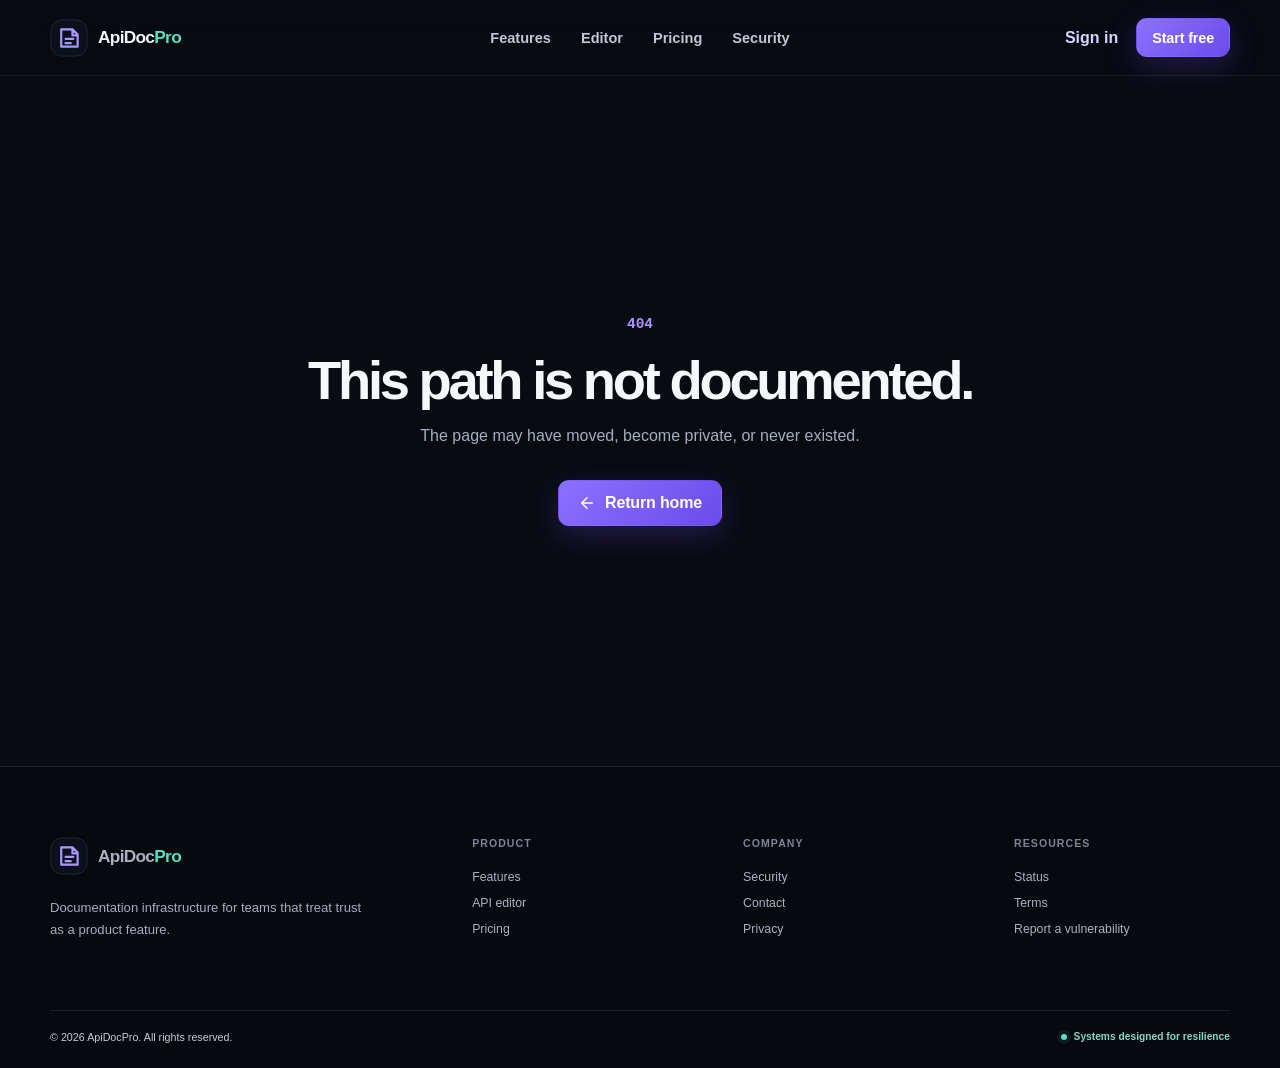
<file: index.html>
<!doctype html>
<html lang="en">
    <head>
        <meta charset="UTF-8" />
        <meta name="viewport" content="width=device-width, initial-scale=1.0" />
        <meta name="theme-color" content="#090b12" />
        <meta name="color-scheme" content="dark light" />
        <meta name="referrer" content="strict-origin-when-cross-origin" />
        <meta
            http-equiv="Content-Security-Policy"
            content="default-src 'self'; base-uri 'self'; connect-src 'self' https://api.apidocpro.com; font-src 'self'; frame-src 'self'; img-src 'self' data: https:; object-src 'none'; script-src 'self' 'sha256-y6EFxgc6Gpx2ZZCBIX8TyvvTiE+QABTnnRB2slgz9fw='; style-src 'self' 'unsafe-inline'; form-action 'self'; upgrade-insecure-requests"
        />
        <meta
            name="description"
            content="Design, validate, publish, and govern beautiful API documentation from one secure workspace."
        />
        <meta property="og:type" content="website" />
        <meta property="og:site_name" content="ApiDocPro" />
        <meta property="og:title" content="ApiDocPro — API documentation, engineered for trust" />
        <meta
            property="og:description"
            content="A secure multi-tenant workspace for OpenAPI, AsyncAPI, and developer documentation."
        />
        <meta property="og:url" content="https://apidocpro.com/" />
        <meta name="twitter:card" content="summary_large_image" />
        <link rel="canonical" href="https://apidocpro.com/" />
        <link rel="icon" type="image/svg+xml" href="/favicon.svg" />
        <title>ApiDocPro — API documentation, engineered for trust</title>
        <script type="application/ld+json">
            {
                "@context": "https://schema.org",
                "@type": "SoftwareApplication",
                "name": "ApiDocPro",
                "url": "https://apidocpro.com/",
                "applicationCategory": "DeveloperApplication",
                "operatingSystem": "Web",
                "description": "A secure multi-tenant workspace to design, validate, publish, and govern API documentation.",
                "offers": { "@type": "Offer", "price": "0", "priceCurrency": "USD" }
            }
        </script>
      <script type="module" crossorigin src="/assets/index-DrpHe61u.js"></script>
      <link rel="modulepreload" crossorigin href="/assets/rolldown-runtime-QTnfLwEv.js">
      <link rel="modulepreload" crossorigin href="/assets/editor-WxVGfEGP.js">
      <link rel="modulepreload" crossorigin href="/assets/react-jCXroZlV.js">
      <link rel="modulepreload" crossorigin href="/assets/vendor-CesC5cEe.js">
      <link rel="stylesheet" crossorigin href="/assets/index-n3uZqBCx.css">
    </head>
    <body>
        <a class="skip-link" href="#main-content">Skip to content</a>
        <div id="root"></div>
    </body>
</html>
</file>
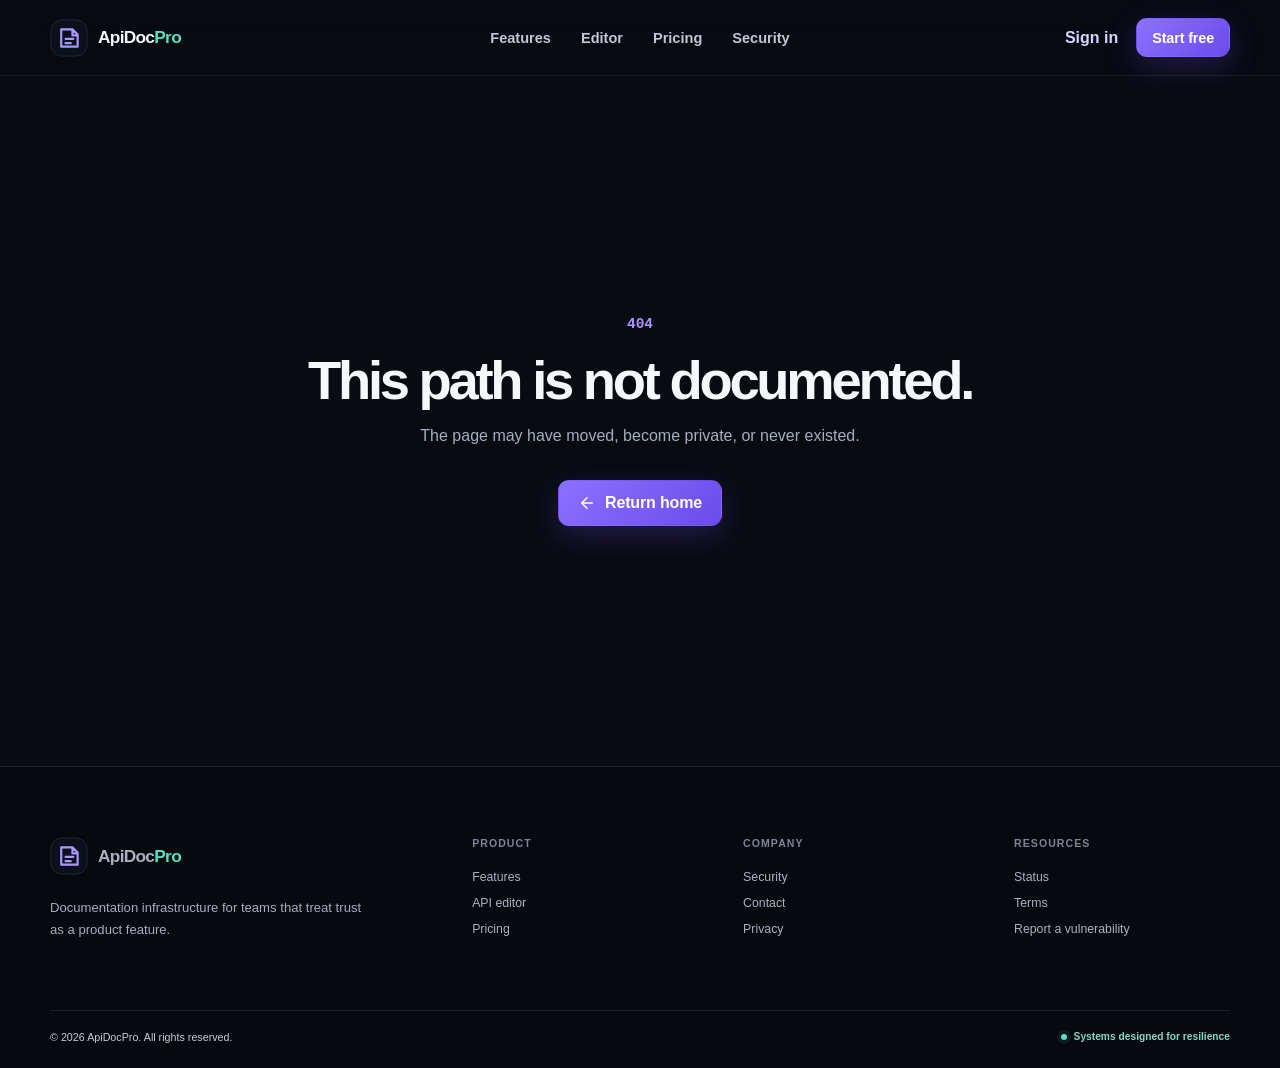
<file: contact/index.html>
<!doctype html>
<html lang="en">
    <head>
        <meta charset="UTF-8" />
        <meta name="viewport" content="width=device-width, initial-scale=1.0" />
        <meta name="theme-color" content="#090b12" />
        <meta name="color-scheme" content="dark light" />
        <meta name="referrer" content="strict-origin-when-cross-origin" />
        <meta
            http-equiv="Content-Security-Policy"
            content="default-src 'self'; base-uri 'self'; connect-src 'self' https://api.apidocpro.com; font-src 'self'; frame-src 'self'; img-src 'self' data: https:; object-src 'none'; script-src 'self' 'sha256-y6EFxgc6Gpx2ZZCBIX8TyvvTiE+QABTnnRB2slgz9fw='; style-src 'self' 'unsafe-inline'; form-action 'self'; upgrade-insecure-requests"
        />
        <meta name="description" content="Contact ApiDocPro about product, security, migration, or partnership questions." />
        <meta property="og:type" content="website" />
        <meta property="og:site_name" content="ApiDocPro" />
        <meta property="og:title" content="ApiDocPro — API documentation, engineered for trust" />
        <meta
            property="og:description"
            content="A secure multi-tenant workspace for OpenAPI, AsyncAPI, and developer documentation."
        />
        <meta property="og:url" content="https://apidocpro.com/" />
        <meta name="twitter:card" content="summary_large_image" />
        <link rel="canonical" href="https://apidocpro.com/contact" />
        <link rel="icon" type="image/svg+xml" href="/favicon.svg" />
        <title>Contact · ApiDocPro</title>
        <script type="application/ld+json">
            {
                "@context": "https://schema.org",
                "@type": "SoftwareApplication",
                "name": "ApiDocPro",
                "url": "https://apidocpro.com/",
                "applicationCategory": "DeveloperApplication",
                "operatingSystem": "Web",
                "description": "A secure multi-tenant workspace to design, validate, publish, and govern API documentation.",
                "offers": { "@type": "Offer", "price": "0", "priceCurrency": "USD" }
            }
        </script>
      <script type="module" crossorigin src="/assets/index-DrpHe61u.js"></script>
      <link rel="modulepreload" crossorigin href="/assets/rolldown-runtime-QTnfLwEv.js">
      <link rel="modulepreload" crossorigin href="/assets/editor-WxVGfEGP.js">
      <link rel="modulepreload" crossorigin href="/assets/react-jCXroZlV.js">
      <link rel="modulepreload" crossorigin href="/assets/vendor-CesC5cEe.js">
      <link rel="stylesheet" crossorigin href="/assets/index-n3uZqBCx.css">
    </head>
    <body>
        <a class="skip-link" href="#main-content">Skip to content</a>
        <div id="root"></div>
    </body>
</html>
</file>
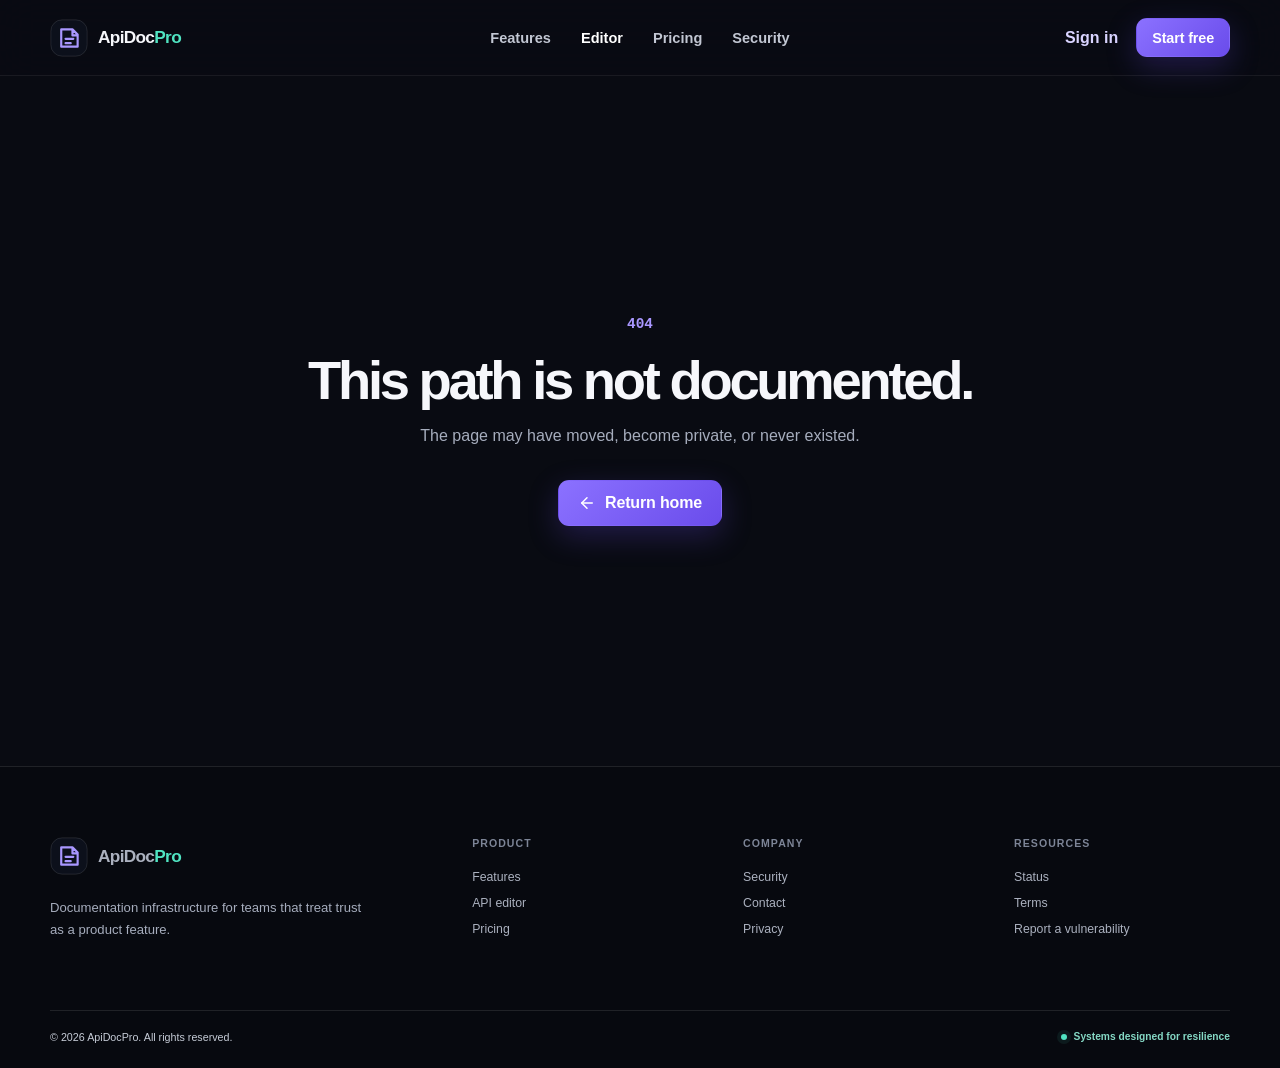
<file: editor/index.html>
<!doctype html>
<html lang="en">
    <head>
        <meta charset="UTF-8" />
        <meta name="viewport" content="width=device-width, initial-scale=1.0" />
        <meta name="theme-color" content="#090b12" />
        <meta name="color-scheme" content="dark light" />
        <meta name="referrer" content="strict-origin-when-cross-origin" />
        <meta
            http-equiv="Content-Security-Policy"
            content="default-src 'self'; base-uri 'self'; connect-src 'self' https://api.apidocpro.com; font-src 'self'; frame-src 'self'; img-src 'self' data: https:; object-src 'none'; script-src 'self' 'sha256-y6EFxgc6Gpx2ZZCBIX8TyvvTiE+QABTnnRB2slgz9fw='; style-src 'self' 'unsafe-inline'; form-action 'self'; upgrade-insecure-requests"
        />
        <meta name="description" content="Edit and validate OpenAPI, AsyncAPI, Markdown, GraphQL, and HTML in a safe browser workspace." />
        <meta property="og:type" content="website" />
        <meta property="og:site_name" content="ApiDocPro" />
        <meta property="og:title" content="ApiDocPro — API documentation, engineered for trust" />
        <meta
            property="og:description"
            content="A secure multi-tenant workspace for OpenAPI, AsyncAPI, and developer documentation."
        />
        <meta property="og:url" content="https://apidocpro.com/" />
        <meta name="twitter:card" content="summary_large_image" />
        <link rel="canonical" href="https://apidocpro.com/editor" />
        <link rel="icon" type="image/svg+xml" href="/favicon.svg" />
        <title>API editor · ApiDocPro</title>
        <script type="application/ld+json">
            {
                "@context": "https://schema.org",
                "@type": "SoftwareApplication",
                "name": "ApiDocPro",
                "url": "https://apidocpro.com/",
                "applicationCategory": "DeveloperApplication",
                "operatingSystem": "Web",
                "description": "A secure multi-tenant workspace to design, validate, publish, and govern API documentation.",
                "offers": { "@type": "Offer", "price": "0", "priceCurrency": "USD" }
            }
        </script>
      <script type="module" crossorigin src="/assets/index-DrpHe61u.js"></script>
      <link rel="modulepreload" crossorigin href="/assets/rolldown-runtime-QTnfLwEv.js">
      <link rel="modulepreload" crossorigin href="/assets/editor-WxVGfEGP.js">
      <link rel="modulepreload" crossorigin href="/assets/react-jCXroZlV.js">
      <link rel="modulepreload" crossorigin href="/assets/vendor-CesC5cEe.js">
      <link rel="stylesheet" crossorigin href="/assets/index-n3uZqBCx.css">
    </head>
    <body>
        <a class="skip-link" href="#main-content">Skip to content</a>
        <div id="root"></div>
    </body>
</html>
</file>
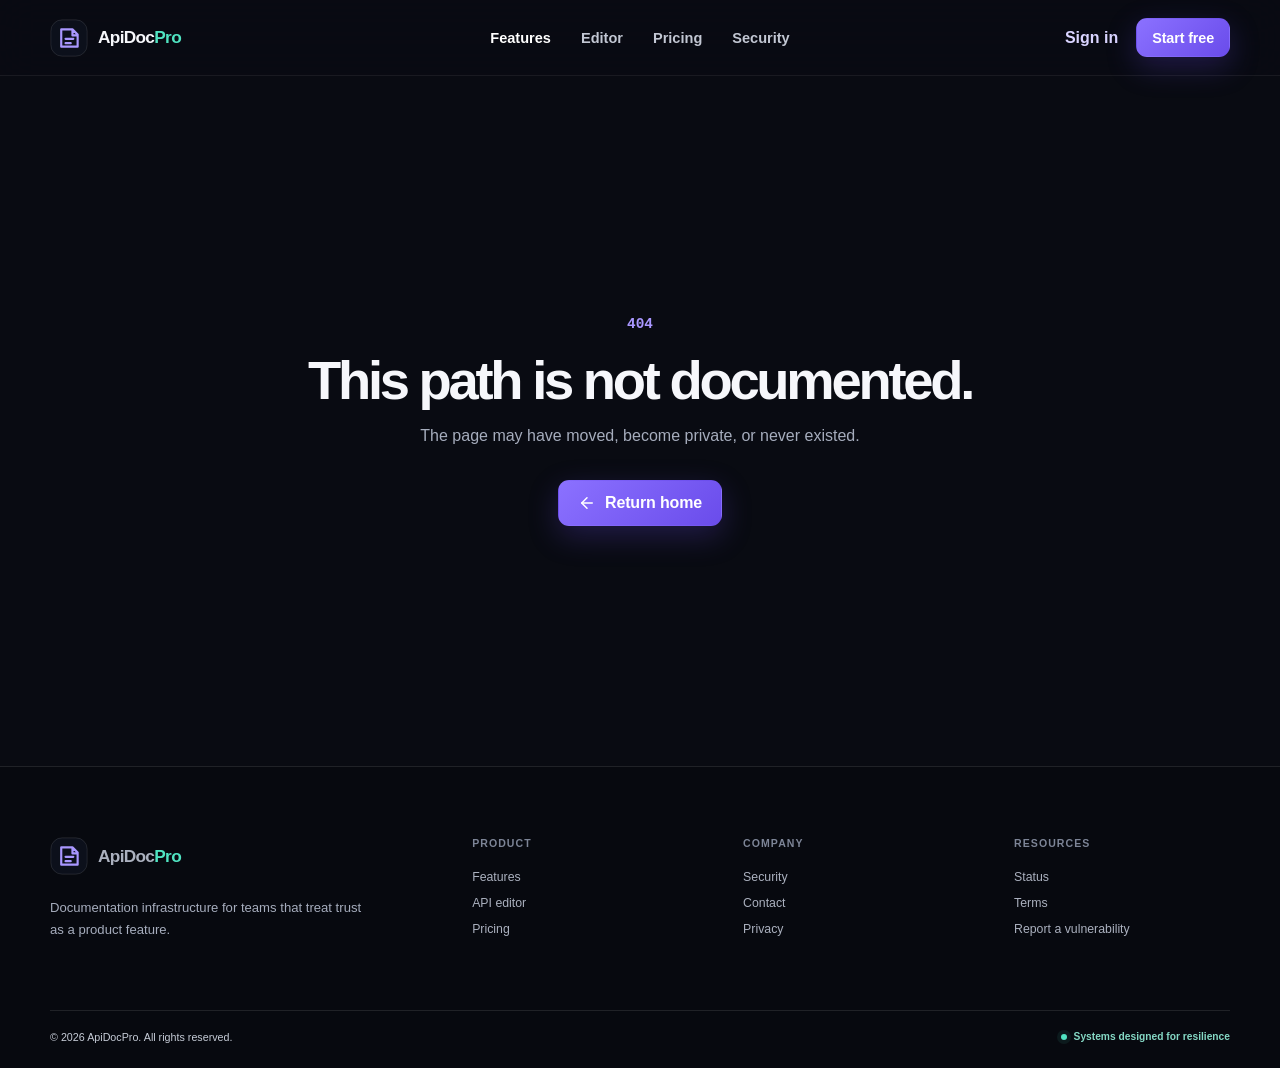
<file: features/index.html>
<!doctype html>
<html lang="en">
    <head>
        <meta charset="UTF-8" />
        <meta name="viewport" content="width=device-width, initial-scale=1.0" />
        <meta name="theme-color" content="#090b12" />
        <meta name="color-scheme" content="dark light" />
        <meta name="referrer" content="strict-origin-when-cross-origin" />
        <meta
            http-equiv="Content-Security-Policy"
            content="default-src 'self'; base-uri 'self'; connect-src 'self' https://api.apidocpro.com; font-src 'self'; frame-src 'self'; img-src 'self' data: https:; object-src 'none'; script-src 'self' 'sha256-y6EFxgc6Gpx2ZZCBIX8TyvvTiE+QABTnnRB2slgz9fw='; style-src 'self' 'unsafe-inline'; form-action 'self'; upgrade-insecure-requests"
        />
        <meta name="description" content="Explore editing, publishing, governance, branding, team, and security capabilities." />
        <meta property="og:type" content="website" />
        <meta property="og:site_name" content="ApiDocPro" />
        <meta property="og:title" content="ApiDocPro — API documentation, engineered for trust" />
        <meta
            property="og:description"
            content="A secure multi-tenant workspace for OpenAPI, AsyncAPI, and developer documentation."
        />
        <meta property="og:url" content="https://apidocpro.com/" />
        <meta name="twitter:card" content="summary_large_image" />
        <link rel="canonical" href="https://apidocpro.com/features" />
        <link rel="icon" type="image/svg+xml" href="/favicon.svg" />
        <title>Features · ApiDocPro</title>
        <script type="application/ld+json">
            {
                "@context": "https://schema.org",
                "@type": "SoftwareApplication",
                "name": "ApiDocPro",
                "url": "https://apidocpro.com/",
                "applicationCategory": "DeveloperApplication",
                "operatingSystem": "Web",
                "description": "A secure multi-tenant workspace to design, validate, publish, and govern API documentation.",
                "offers": { "@type": "Offer", "price": "0", "priceCurrency": "USD" }
            }
        </script>
      <script type="module" crossorigin src="/assets/index-DrpHe61u.js"></script>
      <link rel="modulepreload" crossorigin href="/assets/rolldown-runtime-QTnfLwEv.js">
      <link rel="modulepreload" crossorigin href="/assets/editor-WxVGfEGP.js">
      <link rel="modulepreload" crossorigin href="/assets/react-jCXroZlV.js">
      <link rel="modulepreload" crossorigin href="/assets/vendor-CesC5cEe.js">
      <link rel="stylesheet" crossorigin href="/assets/index-n3uZqBCx.css">
    </head>
    <body>
        <a class="skip-link" href="#main-content">Skip to content</a>
        <div id="root"></div>
    </body>
</html>
</file>
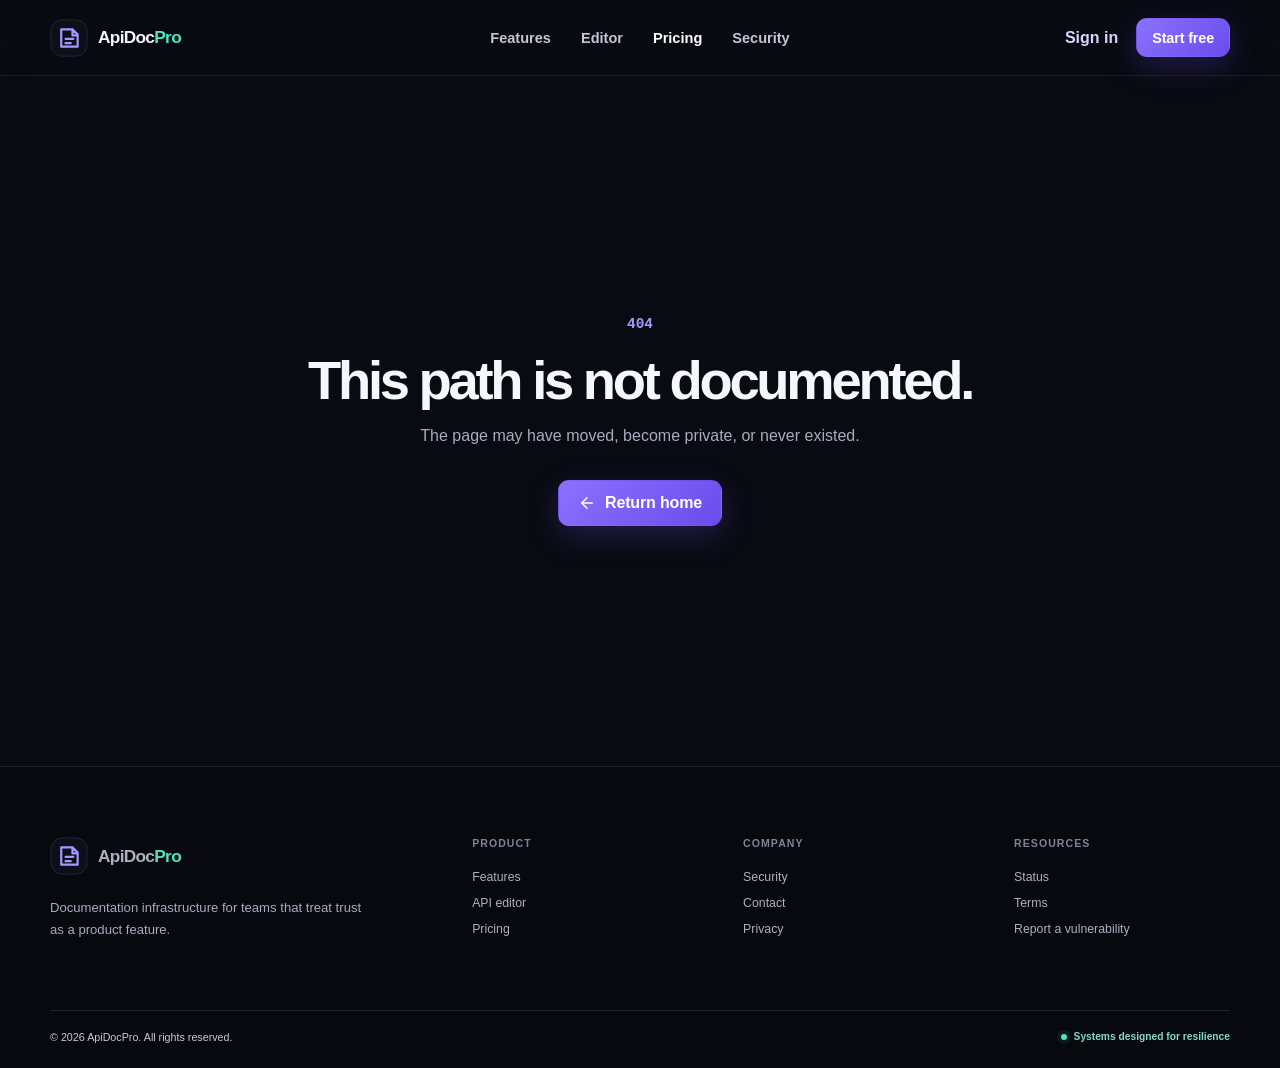
<file: pricing/index.html>
<!doctype html>
<html lang="en">
    <head>
        <meta charset="UTF-8" />
        <meta name="viewport" content="width=device-width, initial-scale=1.0" />
        <meta name="theme-color" content="#090b12" />
        <meta name="color-scheme" content="dark light" />
        <meta name="referrer" content="strict-origin-when-cross-origin" />
        <meta
            http-equiv="Content-Security-Policy"
            content="default-src 'self'; base-uri 'self'; connect-src 'self' https://api.apidocpro.com; font-src 'self'; frame-src 'self'; img-src 'self' data: https:; object-src 'none'; script-src 'self' 'sha256-y6EFxgc6Gpx2ZZCBIX8TyvvTiE+QABTnnRB2slgz9fw='; style-src 'self' 'unsafe-inline'; form-action 'self'; upgrade-insecure-requests"
        />
        <meta name="description" content="Simple workspace pricing for secure API documentation, from free authoring to governed team publishing." />
        <meta property="og:type" content="website" />
        <meta property="og:site_name" content="ApiDocPro" />
        <meta property="og:title" content="ApiDocPro — API documentation, engineered for trust" />
        <meta
            property="og:description"
            content="A secure multi-tenant workspace for OpenAPI, AsyncAPI, and developer documentation."
        />
        <meta property="og:url" content="https://apidocpro.com/" />
        <meta name="twitter:card" content="summary_large_image" />
        <link rel="canonical" href="https://apidocpro.com/pricing" />
        <link rel="icon" type="image/svg+xml" href="/favicon.svg" />
        <title>Pricing · ApiDocPro</title>
        <script type="application/ld+json">
            {
                "@context": "https://schema.org",
                "@type": "SoftwareApplication",
                "name": "ApiDocPro",
                "url": "https://apidocpro.com/",
                "applicationCategory": "DeveloperApplication",
                "operatingSystem": "Web",
                "description": "A secure multi-tenant workspace to design, validate, publish, and govern API documentation.",
                "offers": { "@type": "Offer", "price": "0", "priceCurrency": "USD" }
            }
        </script>
      <script type="module" crossorigin src="/assets/index-DrpHe61u.js"></script>
      <link rel="modulepreload" crossorigin href="/assets/rolldown-runtime-QTnfLwEv.js">
      <link rel="modulepreload" crossorigin href="/assets/editor-WxVGfEGP.js">
      <link rel="modulepreload" crossorigin href="/assets/react-jCXroZlV.js">
      <link rel="modulepreload" crossorigin href="/assets/vendor-CesC5cEe.js">
      <link rel="stylesheet" crossorigin href="/assets/index-n3uZqBCx.css">
    </head>
    <body>
        <a class="skip-link" href="#main-content">Skip to content</a>
        <div id="root"></div>
    </body>
</html>
</file>
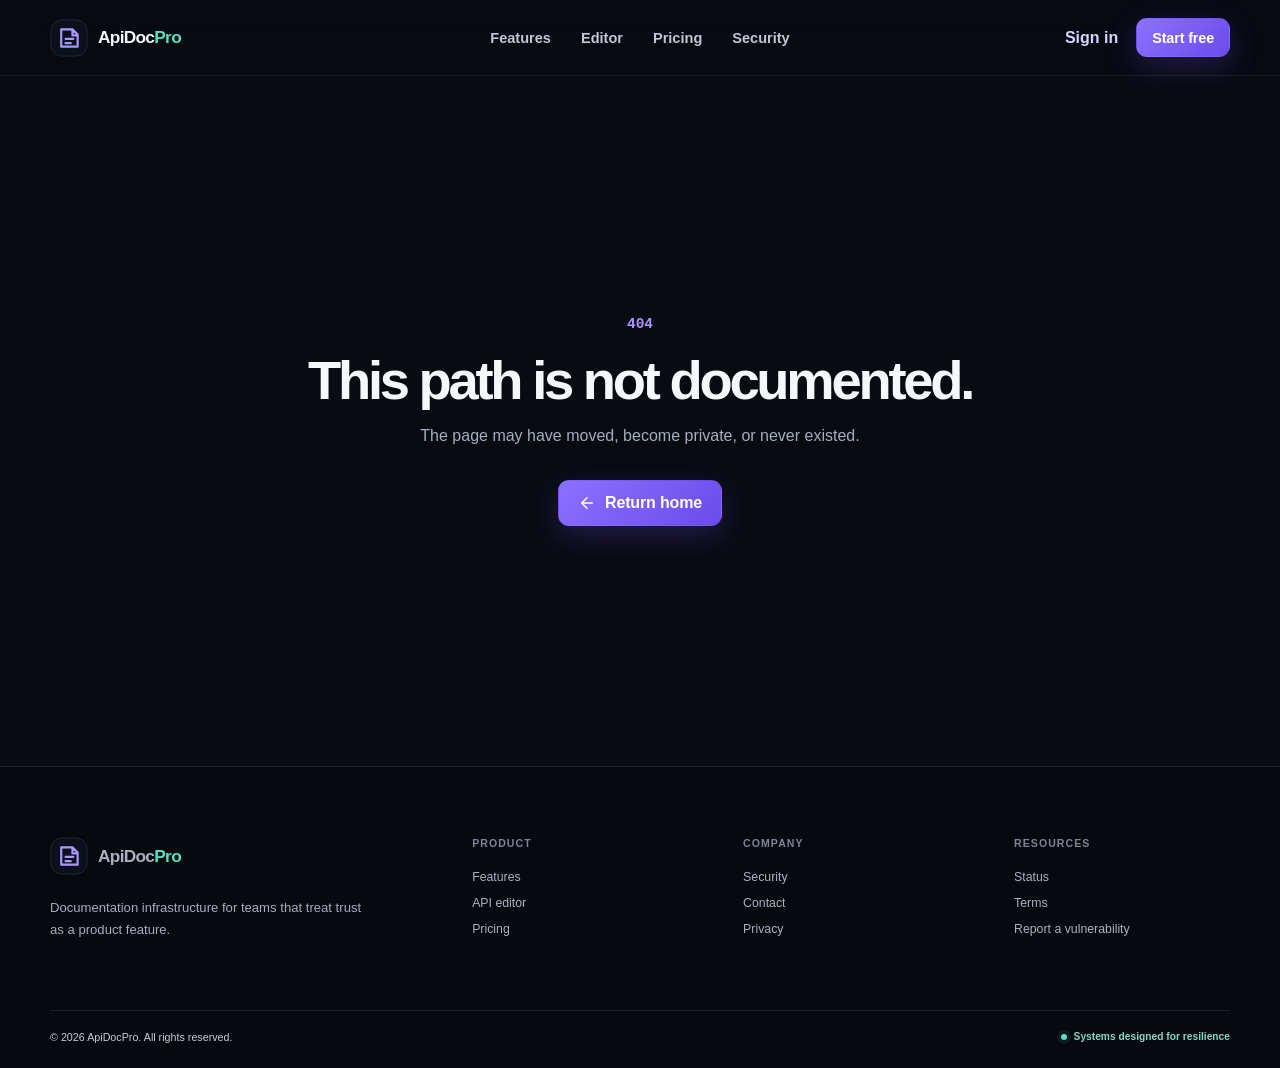
<file: privacy/index.html>
<!doctype html>
<html lang="en">
    <head>
        <meta charset="UTF-8" />
        <meta name="viewport" content="width=device-width, initial-scale=1.0" />
        <meta name="theme-color" content="#090b12" />
        <meta name="color-scheme" content="dark light" />
        <meta name="referrer" content="strict-origin-when-cross-origin" />
        <meta
            http-equiv="Content-Security-Policy"
            content="default-src 'self'; base-uri 'self'; connect-src 'self' https://api.apidocpro.com; font-src 'self'; frame-src 'self'; img-src 'self' data: https:; object-src 'none'; script-src 'self' 'sha256-y6EFxgc6Gpx2ZZCBIX8TyvvTiE+QABTnnRB2slgz9fw='; style-src 'self' 'unsafe-inline'; form-action 'self'; upgrade-insecure-requests"
        />
        <meta name="description" content="ApiDocPro privacy principles and data-handling summary." />
        <meta property="og:type" content="website" />
        <meta property="og:site_name" content="ApiDocPro" />
        <meta property="og:title" content="ApiDocPro — API documentation, engineered for trust" />
        <meta
            property="og:description"
            content="A secure multi-tenant workspace for OpenAPI, AsyncAPI, and developer documentation."
        />
        <meta property="og:url" content="https://apidocpro.com/" />
        <meta name="twitter:card" content="summary_large_image" />
        <link rel="canonical" href="https://apidocpro.com/privacy" />
        <link rel="icon" type="image/svg+xml" href="/favicon.svg" />
        <title>Privacy policy · ApiDocPro</title>
        <script type="application/ld+json">
            {
                "@context": "https://schema.org",
                "@type": "SoftwareApplication",
                "name": "ApiDocPro",
                "url": "https://apidocpro.com/",
                "applicationCategory": "DeveloperApplication",
                "operatingSystem": "Web",
                "description": "A secure multi-tenant workspace to design, validate, publish, and govern API documentation.",
                "offers": { "@type": "Offer", "price": "0", "priceCurrency": "USD" }
            }
        </script>
      <script type="module" crossorigin src="/assets/index-DrpHe61u.js"></script>
      <link rel="modulepreload" crossorigin href="/assets/rolldown-runtime-QTnfLwEv.js">
      <link rel="modulepreload" crossorigin href="/assets/editor-WxVGfEGP.js">
      <link rel="modulepreload" crossorigin href="/assets/react-jCXroZlV.js">
      <link rel="modulepreload" crossorigin href="/assets/vendor-CesC5cEe.js">
      <link rel="stylesheet" crossorigin href="/assets/index-n3uZqBCx.css">
    </head>
    <body>
        <a class="skip-link" href="#main-content">Skip to content</a>
        <div id="root"></div>
    </body>
</html>
</file>
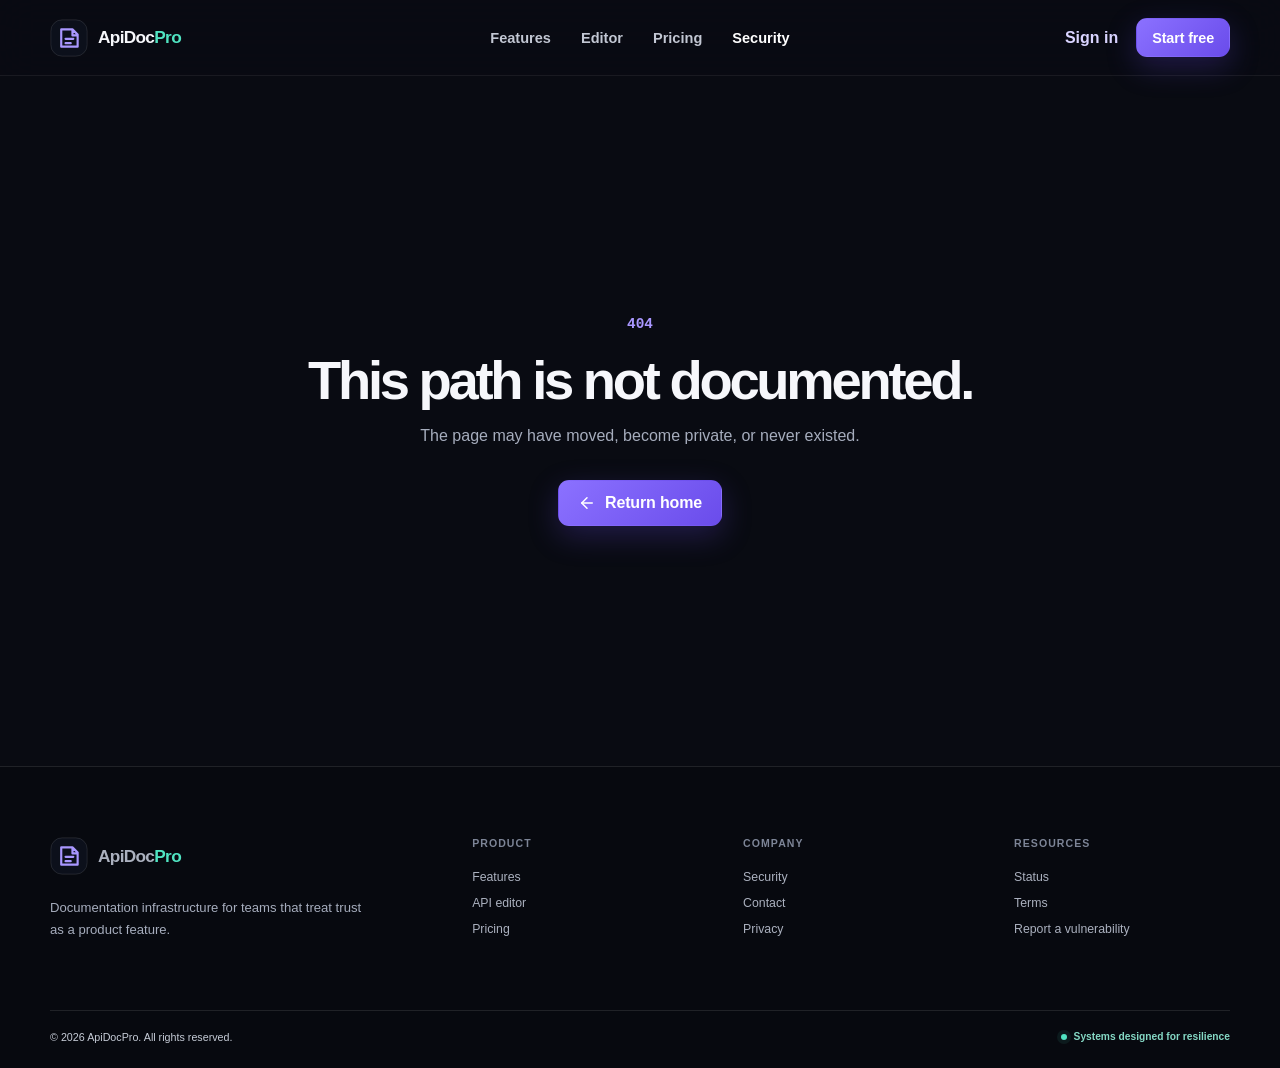
<file: security/index.html>
<!doctype html>
<html lang="en">
    <head>
        <meta charset="UTF-8" />
        <meta name="viewport" content="width=device-width, initial-scale=1.0" />
        <meta name="theme-color" content="#090b12" />
        <meta name="color-scheme" content="dark light" />
        <meta name="referrer" content="strict-origin-when-cross-origin" />
        <meta
            http-equiv="Content-Security-Policy"
            content="default-src 'self'; base-uri 'self'; connect-src 'self' https://api.apidocpro.com; font-src 'self'; frame-src 'self'; img-src 'self' data: https:; object-src 'none'; script-src 'self' 'sha256-y6EFxgc6Gpx2ZZCBIX8TyvvTiE+QABTnnRB2slgz9fw='; style-src 'self' 'unsafe-inline'; form-action 'self'; upgrade-insecure-requests"
        />
        <meta name="description" content="Auditable identity, tenant isolation, publication, content, SQLite, and operations controls." />
        <meta property="og:type" content="website" />
        <meta property="og:site_name" content="ApiDocPro" />
        <meta property="og:title" content="ApiDocPro — API documentation, engineered for trust" />
        <meta
            property="og:description"
            content="A secure multi-tenant workspace for OpenAPI, AsyncAPI, and developer documentation."
        />
        <meta property="og:url" content="https://apidocpro.com/" />
        <meta name="twitter:card" content="summary_large_image" />
        <link rel="canonical" href="https://apidocpro.com/security" />
        <link rel="icon" type="image/svg+xml" href="/favicon.svg" />
        <title>Security &amp; privacy · ApiDocPro</title>
        <script type="application/ld+json">
            {
                "@context": "https://schema.org",
                "@type": "SoftwareApplication",
                "name": "ApiDocPro",
                "url": "https://apidocpro.com/",
                "applicationCategory": "DeveloperApplication",
                "operatingSystem": "Web",
                "description": "A secure multi-tenant workspace to design, validate, publish, and govern API documentation.",
                "offers": { "@type": "Offer", "price": "0", "priceCurrency": "USD" }
            }
        </script>
      <script type="module" crossorigin src="/assets/index-DrpHe61u.js"></script>
      <link rel="modulepreload" crossorigin href="/assets/rolldown-runtime-QTnfLwEv.js">
      <link rel="modulepreload" crossorigin href="/assets/editor-WxVGfEGP.js">
      <link rel="modulepreload" crossorigin href="/assets/react-jCXroZlV.js">
      <link rel="modulepreload" crossorigin href="/assets/vendor-CesC5cEe.js">
      <link rel="stylesheet" crossorigin href="/assets/index-n3uZqBCx.css">
    </head>
    <body>
        <a class="skip-link" href="#main-content">Skip to content</a>
        <div id="root"></div>
    </body>
</html>
</file>
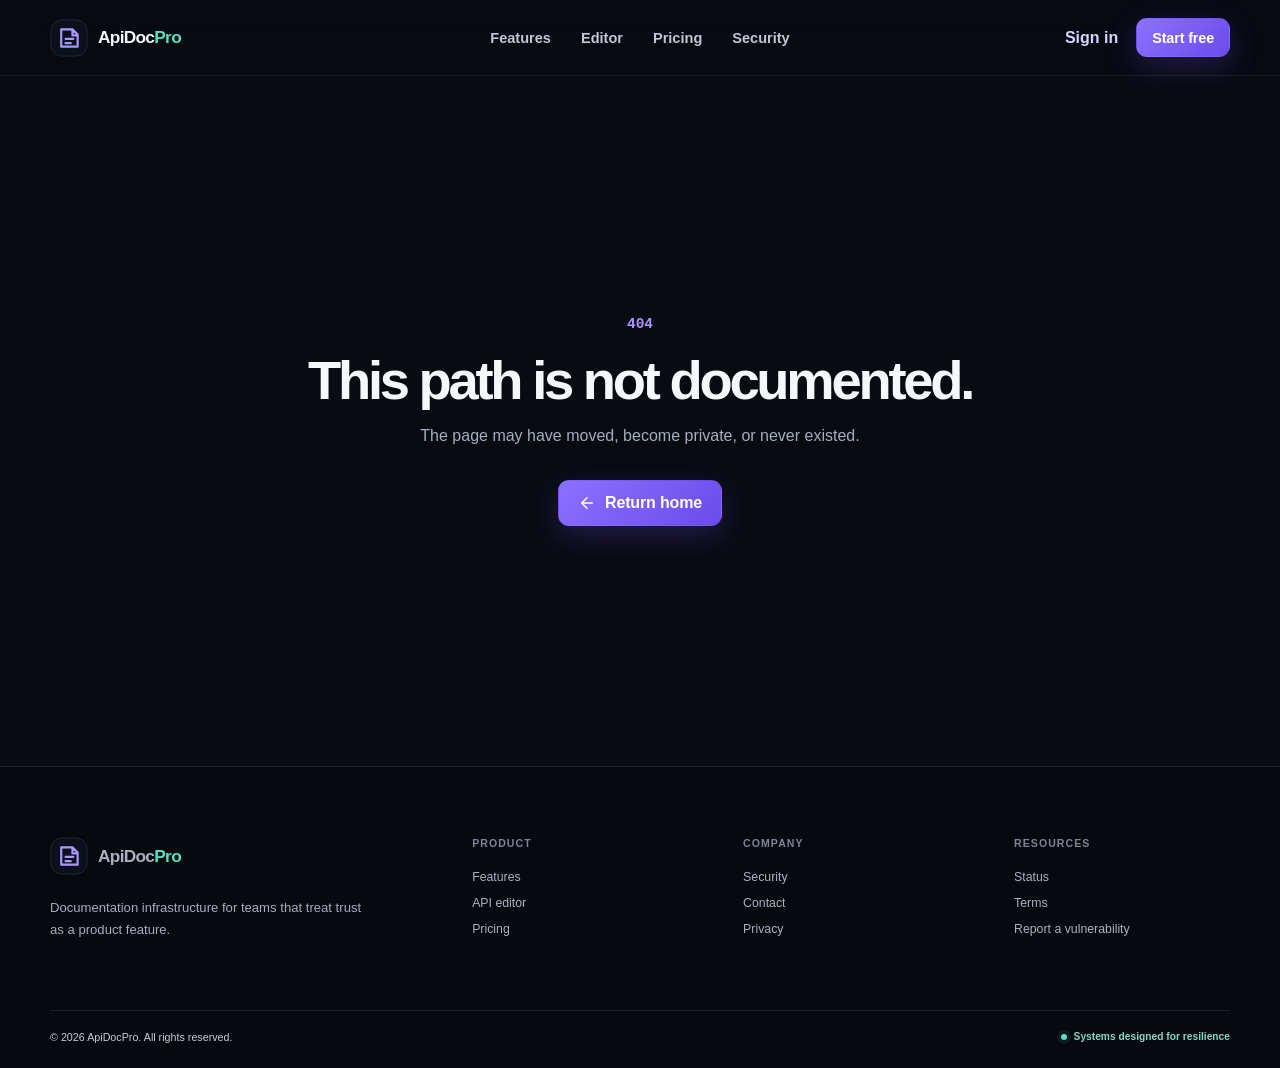
<file: terms/index.html>
<!doctype html>
<html lang="en">
    <head>
        <meta charset="UTF-8" />
        <meta name="viewport" content="width=device-width, initial-scale=1.0" />
        <meta name="theme-color" content="#090b12" />
        <meta name="color-scheme" content="dark light" />
        <meta name="referrer" content="strict-origin-when-cross-origin" />
        <meta
            http-equiv="Content-Security-Policy"
            content="default-src 'self'; base-uri 'self'; connect-src 'self' https://api.apidocpro.com; font-src 'self'; frame-src 'self'; img-src 'self' data: https:; object-src 'none'; script-src 'self' 'sha256-y6EFxgc6Gpx2ZZCBIX8TyvvTiE+QABTnnRB2slgz9fw='; style-src 'self' 'unsafe-inline'; form-action 'self'; upgrade-insecure-requests"
        />
        <meta name="description" content="Terms governing use of ApiDocPro." />
        <meta property="og:type" content="website" />
        <meta property="og:site_name" content="ApiDocPro" />
        <meta property="og:title" content="ApiDocPro — API documentation, engineered for trust" />
        <meta
            property="og:description"
            content="A secure multi-tenant workspace for OpenAPI, AsyncAPI, and developer documentation."
        />
        <meta property="og:url" content="https://apidocpro.com/" />
        <meta name="twitter:card" content="summary_large_image" />
        <link rel="canonical" href="https://apidocpro.com/terms" />
        <link rel="icon" type="image/svg+xml" href="/favicon.svg" />
        <title>Terms of service · ApiDocPro</title>
        <script type="application/ld+json">
            {
                "@context": "https://schema.org",
                "@type": "SoftwareApplication",
                "name": "ApiDocPro",
                "url": "https://apidocpro.com/",
                "applicationCategory": "DeveloperApplication",
                "operatingSystem": "Web",
                "description": "A secure multi-tenant workspace to design, validate, publish, and govern API documentation.",
                "offers": { "@type": "Offer", "price": "0", "priceCurrency": "USD" }
            }
        </script>
      <script type="module" crossorigin src="/assets/index-DrpHe61u.js"></script>
      <link rel="modulepreload" crossorigin href="/assets/rolldown-runtime-QTnfLwEv.js">
      <link rel="modulepreload" crossorigin href="/assets/editor-WxVGfEGP.js">
      <link rel="modulepreload" crossorigin href="/assets/react-jCXroZlV.js">
      <link rel="modulepreload" crossorigin href="/assets/vendor-CesC5cEe.js">
      <link rel="stylesheet" crossorigin href="/assets/index-n3uZqBCx.css">
    </head>
    <body>
        <a class="skip-link" href="#main-content">Skip to content</a>
        <div id="root"></div>
    </body>
</html>
</file>
<file: assets/index-n3uZqBCx.css>
:root{--lightningcss-light: ;--lightningcss-dark:initial;color-scheme:dark;font-synthesis:none;--bg:#090b12;--bg-soft:#0d111c;--panel:#111624;--panel-raised:#161c2c;--text:#f6f7fb;--muted:#a6adbd;--quiet:#737c91;--border:#ffffff1a;--border-strong:#ffffff2e;--purple:#a997ff;--purple-deep:#7c5cff;--mint:#50e4c2;--blue:#64b5ff;--amber:#ffc66d;--rose:#ff8ca1;--danger:#ff697d;--success:#55d6ac;--shadow:0 24px 80px #0000005c;--radius-sm:10px;--radius:18px;--radius-lg:28px;font-family:Inter,ui-sans-serif,-apple-system,BlinkMacSystemFont,Segoe UI,sans-serif}*{box-sizing:border-box}html{scroll-behavior:smooth}body{background:var(--bg);min-width:320px;min-height:100vh;color:var(--text);-webkit-font-smoothing:antialiased;margin:0}body::selection{background:var(--purple-deep);color:#fff}button,input,select,textarea{font:inherit}button,a{-webkit-tap-highlight-color:transparent}a{color:inherit;text-decoration:none}img,svg{display:block}button{color:inherit}h1,h2,h3,p{margin-top:0}p{color:var(--muted);line-height:1.7}.shell{width:min(1180px,100% - 40px);margin-inline:auto}.section{padding-block:112px}.centered{text-align:center;margin-inline:auto}.sr-only{clip:rect(0, 0, 0, 0);white-space:nowrap;width:1px;height:1px;position:absolute;overflow:hidden}.skip-link{z-index:9999;color:#080a10;background:#fff;border-radius:8px;padding:10px 14px;position:fixed;top:12px;left:12px;transform:translateY(-160%)}.skip-link:focus{transform:translateY(0)}:focus-visible{outline:3px solid var(--mint);outline-offset:3px}.button{color:#fff;letter-spacing:-.01em;cursor:pointer;background:linear-gradient(135deg,#8b71ff,#6a4ceb);border:1px solid #0000;border-radius:11px;justify-content:center;align-items:center;gap:9px;min-height:46px;padding:0 19px;font-weight:730;transition:transform .16s,box-shadow .16s,background .16s;display:inline-flex;box-shadow:0 10px 30px #6c4deb40}.button:hover:not(:disabled){transform:translateY(-2px);box-shadow:0 14px 36px #6c4deb57}.button:disabled{cursor:not-allowed;opacity:.55}.button svg{width:18px}.button-lg{border-radius:13px;min-height:54px;padding-inline:25px}.button-sm{min-height:39px;padding-inline:15px;font-size:.9rem}.button-quiet{border-color:var(--border);box-shadow:none;background:#ffffff0b}.button-quiet:hover:not(:disabled){box-shadow:none;background:#ffffff14}.text-link,.arrow-link{color:#d9d4ff;font-weight:650}.arrow-link{align-items:center;gap:9px;display:inline-flex}.arrow-link svg{width:18px}.text-button{color:var(--purple);cursor:pointer;background:0 0;border:0;padding:0;font-weight:700}.eyebrow{color:#c5baff;letter-spacing:.13em;text-transform:uppercase;align-items:center;gap:8px;font-size:.78rem;font-weight:800;line-height:1.2;display:inline-flex}.site-header{z-index:50;-webkit-backdrop-filter:blur(20px)saturate(130%);backdrop-filter:blur(20px)saturate(130%);background:#090b12c7;border-bottom:1px solid #fff1;height:76px;position:sticky;top:0}.header-inner{grid-template-columns:1fr auto 1fr;align-items:center;height:100%;display:grid}.brand{align-items:center;gap:10px;width:-moz-fit-content;width:fit-content;display:inline-flex}.brand-mark{flex:none;width:38px;height:38px}.brand-wordmark{letter-spacing:-.04em;font-size:1.08rem;font-weight:800}.brand-wordmark span{color:var(--mint)}.site-nav{align-items:center;gap:30px;display:flex}.site-nav a{color:#c2c7d3;font-size:.91rem;font-weight:600;transition:color .15s}.site-nav a:hover,.site-nav a.active{color:#fff}.header-actions{justify-self:end;align-items:center;gap:18px;display:flex}.menu-toggle{background:0 0;border:0;display:none}.hero{align-items:center;min-height:780px;padding-block:90px 120px;display:grid;position:relative;overflow:hidden}.section-glow:before{content:"";pointer-events:none;filter:blur(20px);background:radial-gradient(circle at 35% 45%,#7c5cff33,#0000 42%),radial-gradient(circle at 72% 42%,#50e4c21c,#0000 38%);height:700px;position:absolute;inset:-200px -15% auto}.section-glow:after{content:"";opacity:.1;pointer-events:none;background-image:linear-gradient(#ffffff14 1px,#0000 1px),linear-gradient(90deg,#ffffff14 1px,#0000 1px);background-size:64px 64px;position:absolute;inset:0;-webkit-mask-image:linear-gradient(#000,#0000 82%);mask-image:linear-gradient(#000,#0000 82%)}.hero-grid{z-index:1;grid-template-columns:.86fr 1.14fr;align-items:center;gap:70px;display:grid;position:relative}.hero-copy h1{letter-spacing:-.066em;max-width:630px;margin:22px 0;font-size:clamp(3.25rem,6.3vw,5.7rem);font-weight:780;line-height:.98}.hero-copy h1 em{color:#0000;background:linear-gradient(95deg,#c6bcff,#76efd5);-webkit-background-clip:text;background-clip:text;font-style:normal}.hero-lede{max-width:600px;font-size:1.14rem;line-height:1.72}.hero-actions{gap:13px;margin-top:33px;display:flex}.trust-row{color:#858ea2;flex-wrap:wrap;gap:22px;margin:27px 0 0;padding:0;font-size:.83rem;list-style:none;display:flex}.trust-row li{align-items:center;gap:6px;display:flex}.trust-row svg{width:14px;color:var(--mint)}.product-visual{perspective:1400px;min-height:565px;position:relative}.glass-panel{box-shadow:var(--shadow);-webkit-backdrop-filter:blur(20px);backdrop-filter:blur(20px);background:linear-gradient(150deg,#191f31f5,#0d111df5);border:1px solid #ffffff21}.editor-window{transform-origin:0;border-radius:19px;position:absolute;inset:35px 0 auto;overflow:hidden;transform:rotateY(-5deg)rotateX(2deg)}.window-bar{border-bottom:1px solid var(--border);color:#9da5b7;grid-template-columns:1fr auto 1fr;align-items:center;height:48px;padding-inline:15px;font:.75rem ui-monospace,monospace;display:grid}.traffic-lights{gap:6px;display:flex}.traffic-lights i{background:#ff7888;border-radius:50%;width:8px;height:8px}.traffic-lights i:nth-child(2){background:#f4bd69}.traffic-lights i:nth-child(3){background:#63d8ae}.validation-chip{color:#86ead4;background:#50e4c214;border:1px solid #50e4c233;border-radius:99px;justify-self:end;align-items:center;gap:5px;padding:4px 8px;font-size:.68rem;font-weight:700;display:inline-flex}.validation-chip.invalid{color:#ff9aa8;background:#ff697d14;border-color:#ff697d33}.validation-chip svg{width:13px;height:13px}.editor-surface{color:#b9c3d7;background:#0a0e17;grid-template-columns:42px 1fr;min-height:420px;padding:23px 0;font:.76rem/1.62 ui-monospace,SFMono-Regular,Consolas,monospace;display:grid}.editor-surface ol{color:#3e485a;text-align:right;margin:0;padding:0;list-style:none}.editor-surface pre{white-space:pre-wrap;color:#bfc8da;margin:0;padding:0 20px}.editor-surface code{color:#bfc8da}.publish-card,.security-card{z-index:2;border-radius:14px;align-items:center;gap:12px;padding:13px;display:flex;position:absolute}.publish-card{width:260px;bottom:38px;right:-28px}.security-card{width:265px;bottom:-8px;left:-32px}.publish-card strong,.security-card strong{font-size:.8rem;display:block}.publish-card span,.security-card span{color:var(--quiet);margin-top:3px;font-size:.68rem;display:block}.publish-icon{width:38px;height:38px;color:var(--mint);background:#50e4c21a;border-radius:10px;place-items:center;display:grid}.publish-icon svg,.security-card>svg{width:18px}.security-card>svg{box-sizing:content-box;color:var(--purple);background:#a997ff1a;border-radius:10px;padding:10px}.pulse-dot{background:var(--mint);border-radius:50%;width:8px;height:8px;margin-left:auto;box-shadow:0 0 0 7px #50e4c217}.visual-orbit{border:1px solid #a997ff2b;border-radius:50%;position:absolute}.orbit-one{width:520px;height:520px;top:0;left:55px}.orbit-two{border-style:dashed;width:390px;height:390px;top:70px;left:120px}.protocol-strip{z-index:2;border-block:1px solid var(--border);background:#0b0e17;position:relative}.protocol-strip .shell{color:#bbc1cf;justify-content:space-between;align-items:center;gap:20px;min-height:82px;font-size:.85rem;display:flex}.protocol-strip span{color:var(--quiet)}.protocol-strip i{background:#4a5367;border-radius:50%;width:3px;height:3px}.section-heading{max-width:760px;margin-bottom:60px}.section-heading h2,.workflow-grid h2,.cta-panel h2,.split-callout h2{letter-spacing:-.052em;margin:14px 0 18px;font-size:clamp(2.15rem,4.5vw,3.7rem);line-height:1.08}.section-heading p{font-size:1.05rem}.bento-grid{grid-template-columns:1.3fr .85fr .85fr;gap:16px;display:grid}.bento-card{border:1px solid var(--border);border-radius:var(--radius);background:linear-gradient(145deg,#121725f5,#0c101bf5);min-height:330px;padding:30px;position:relative;overflow:hidden}.bento-card:after{content:"";filter:blur(5px);background:#7c5cff12;border-radius:50%;width:240px;height:240px;position:absolute;bottom:-130px;right:-100px}.bento-large{grid-row:span 2;min-height:676px}.bento-wide{grid-column:span 2}.icon-box{width:44px;height:44px;color:var(--purple);background:#a997ff1a;border-radius:12px;place-items:center;margin-bottom:32px;display:grid}.icon-box svg{width:20px}.icon-box.mint{color:var(--mint);background:#50e4c21a}.icon-box.amber{color:var(--amber);background:#ffc66d1a}.icon-box.blue{color:var(--blue);background:#64b5ff1a}.icon-box.rose{color:var(--rose);background:#ff8ca11a}.bento-card h3{letter-spacing:-.025em;max-width:460px;margin-bottom:12px;font-size:1.3rem}.bento-card>p{max-width:510px;font-size:.92rem}.mini-editor{border:1px solid var(--border);color:#aeb9ce;background:#080c14;border-radius:14px;min-height:278px;padding:25px;font:.77rem/2 ui-monospace,monospace;position:absolute;inset:auto 26px 26px}.indent{padding-left:20px}.indent-2{padding-left:40px}.token-key{color:#b6a9ff}.token-string{color:#71e3c9}.cursor{vertical-align:middle;background:var(--purple);width:2px;height:15px;margin-left:6px;animation:1s step-end infinite blink;display:inline-block}.diagnostic{color:#80dec9;background:#50e4c214;border-radius:8px;align-items:center;gap:7px;padding:7px 9px;font:.68rem Inter,sans-serif;display:flex;position:absolute;inset:auto 12px 12px}.diagnostic svg{width:12px}@keyframes blink{50%{opacity:0}}.version-stack{width:140px;height:90px;position:absolute;bottom:30px;right:30px}.version-stack i{border:1px solid var(--border);background:#151b29;border-radius:11px;width:110px;height:64px;position:absolute}.version-stack i:first-child{opacity:.35;top:25px;left:0}.version-stack i:nth-child(2){opacity:.65;top:13px;left:10px}.version-stack i:nth-child(3){top:0;left:20px}.version-stack span{z-index:2;color:var(--mint);font:700 .75rem ui-monospace,monospace;position:absolute;top:19px;right:28px}.boundary-visual{color:#9ca5b9;background:#0a0e17;border-radius:12px;grid-template-columns:1fr 1px 1fr;align-items:center;gap:12px;padding:18px;font:700 .72rem ui-monospace,monospace;display:grid;position:absolute;bottom:28px;left:25px;right:25px}.boundary-visual span{text-align:center;border:1px solid #a997ff26;border-radius:8px;padding:10px}.boundary-visual i{background:var(--danger);width:1px;height:42px;box-shadow:0 0 18px #ff697d73}.theme-swatches{align-items:center;display:flex;position:absolute;bottom:35px;right:32px}.theme-swatches i,.theme-swatches span{background:var(--purple);border:4px solid #111624;border-radius:50%;width:51px;height:51px;margin-left:-9px}.theme-swatches i:nth-child(2){background:var(--mint)}.theme-swatches i:nth-child(3){background:var(--amber)}.theme-swatches i:nth-child(4){background:#f1f3f8}.theme-swatches span{color:#10131d;background:#fff;place-items:center;font:800 .7rem Georgia,serif;display:grid}.sparkline{align-items:end;gap:9px;height:75px;display:flex;position:absolute;bottom:28px;left:28px;right:28px}.sparkline span{background:linear-gradient(#ff8ca1bf,#ff8ca126);border-radius:4px 4px 2px 2px;flex:1}.sparkline span:first-child{height:30%}.sparkline span:nth-child(2){height:45%}.sparkline span:nth-child(3){height:38%}.sparkline span:nth-child(4){height:68%}.sparkline span:nth-child(5){height:60%}.sparkline span:nth-child(6){height:82%}.sparkline span:nth-child(7){height:100%}.dark-section{border-block:1px solid var(--border);background:#080a10;padding-block:112px}.workflow-grid{grid-template-columns:.8fr 1.2fr;align-items:center;gap:100px;display:grid}.workflow-grid>div>p{max-width:510px}.workflow-list{border-top:1px solid var(--border);margin:0;padding:0;list-style:none}.workflow-list li{border-bottom:1px solid var(--border);grid-template-columns:45px 50px 1fr;align-items:center;gap:16px;padding:27px 0;display:grid;position:relative}.workflow-list li>span{color:#d2d7e1;font:.7rem ui-monospace,monospace}.workflow-list svg{width:22px;color:var(--purple)}.workflow-list strong{margin-bottom:4px;display:block}.workflow-list p{margin:0;font-size:.87rem}.cta-panel{justify-content:space-between;align-items:center;gap:50px;display:flex}.cta-panel h2{max-width:650px}.cta-panel p{margin-bottom:0}.page-hero{max-width:950px;padding-block:120px 55px}.page-hero h1{letter-spacing:-.062em;margin:20px 0;font-size:clamp(3rem,6vw,5rem);line-height:1.02}.page-hero>p{max-width:700px;font-size:1.1rem}.page-hero.centered>p{margin-inline:auto}.feature-grid{grid-template-columns:repeat(3,1fr);gap:15px;padding-top:35px;display:grid}.feature-card{border:1px solid var(--border);border-radius:var(--radius);background:var(--panel);min-height:310px;padding:29px;position:relative}.feature-card>svg{width:25px;color:var(--purple);margin:54px 0 25px}.feature-card h2{font-size:1.15rem}.feature-card p{font-size:.9rem}.feature-number{color:#555e72;font:.7rem ui-monospace,monospace;position:absolute;top:24px;right:25px}.split-callout{border-top:1px solid var(--border);grid-template-columns:1fr 1fr;align-items:center;gap:90px;display:grid}.split-callout .button{margin-top:10px}.security-hero{position:relative}.security-proof{background:#50e4c20d;border:1px solid #50e4c22b;border-radius:13px;align-items:center;gap:14px;max-width:620px;margin-top:35px;padding:17px;display:flex}.security-proof>svg{width:24px;color:var(--mint)}.security-proof strong,.security-proof span{display:block}.security-proof span{color:var(--muted);margin-top:3px;font-size:.8rem}.control-grid{grid-template-columns:repeat(3,1fr);gap:15px;padding-top:40px;display:grid}.control-grid article{border:1px solid var(--border);border-radius:var(--radius);background:var(--panel);min-height:290px;padding:30px}.control-grid svg{width:26px;color:var(--mint)}.control-grid h2{margin-top:55px;font-size:1.15rem}.control-grid p{font-size:.9rem}.security-model{grid-template-columns:.7fr 1.3fr;gap:100px;display:grid}.security-model h2{letter-spacing:-.05em;margin-top:14px;font-size:2.6rem}.security-model ol{margin:0;padding:0;list-style:none}.security-model li{border-bottom:1px solid var(--border);grid-template-columns:40px 1fr;gap:18px;padding:18px 0;display:grid}.security-model li>span{width:32px;height:32px;color:var(--purple);background:#a997ff1a;border-radius:50%;place-items:center;font-weight:800;display:grid}.security-model strong{display:block}.security-model p{margin:4px 0 0;font-size:.88rem}.responsible-disclosure{grid-template-columns:auto 1fr auto;align-items:center;gap:24px;display:grid}.responsible-disclosure>svg{width:42px;color:var(--purple)}.responsible-disclosure h2{margin-bottom:5px}.responsible-disclosure p{margin:0}.pricing-grid{grid-template-columns:repeat(4,1fr);gap:13px;padding-top:40px;padding-bottom:35px;display:grid}.pricing-card{border:1px solid var(--border);border-radius:var(--radius);background:var(--panel);min-height:560px;padding:30px 25px;position:relative}.pricing-card.featured{border-color:#a997ff80;box-shadow:0 25px 70px #5237be38}.popular-label{background:var(--purple-deep);text-transform:uppercase;white-space:nowrap;border-radius:99px;padding:5px 12px;font-size:.7rem;font-weight:800;position:absolute;top:-13px;left:50%;transform:translate(-50%)}.pricing-card h2{font-size:1.1rem}.price{letter-spacing:-.06em;align-items:start;margin:22px 0 12px;font-size:3.1rem;font-weight:800;display:flex}.price>span{margin:8px 3px 0 0;font-size:1rem}.price small{color:var(--quiet);letter-spacing:0;align-self:end;margin:0 0 8px 5px;font-size:.73rem;font-weight:500}.pricing-card>p{min-height:50px;font-size:.86rem}.pricing-card>.button{width:100%;margin:13px 0 25px}.pricing-card ul{border-top:1px solid var(--border);margin:0;padding:22px 0 0;list-style:none}.pricing-card li{color:var(--muted);gap:8px;margin:13px 0;font-size:.78rem;display:flex}.pricing-card li>svg{width:14px;color:var(--mint);flex:none}.pricing-card li span{justify-content:space-between;gap:10px;width:100%;display:flex}.pricing-card li strong{color:var(--text)}.pricing-note{text-align:center;margin-top:-10px;margin-bottom:90px;font-size:.78rem}.skeleton{opacity:.55;background:linear-gradient(90deg,#111624 25%,#1a2031 50%,#111624 75%) 0 0/200% 100%;animation:1.5s infinite skeleton}@keyframes skeleton{to{background-position:-200% 0}}.stack-form{gap:18px;display:grid}.stack-form label{color:#d9dce5;gap:8px;font-size:.81rem;font-weight:650;display:grid}.stack-form label>span{color:var(--quiet);font-weight:500}.stack-form input,.stack-form select,.stack-form textarea,.document-settings-row input,.document-settings-row select{border:1px solid var(--border-strong);width:100%;min-height:47px;color:var(--text);resize:vertical;background:#0c101a;border-radius:9px;outline:none;padding:11px 13px}.stack-form textarea{min-height:130px}.stack-form input:focus,.stack-form select:focus,.stack-form textarea:focus,.document-settings-row input:focus,.document-settings-row select:focus{border-color:var(--purple);box-shadow:0 0 0 3px #a997ff1c}.stack-form small{min-height:1em;color:var(--quiet);font-weight:500}.form-row{grid-template-columns:1fr 1fr;gap:14px;display:grid}.notice{border:1px solid var(--border);color:var(--muted);overflow-wrap:anywhere;background:#ffffff09;border-radius:10px;padding:13px 15px;font-size:.8rem;line-height:1.55}.error-notice{color:#ffb3bd;background:#ff697d12;border-color:#ff697d47}.success-notice{color:#a8f2e1;background:#50e4c20f;border-color:#50e4c240}.contact-grid{grid-template-columns:1.25fr .75fr;gap:65px;padding-top:40px;display:grid}.contact-form{border:1px solid var(--border);border-radius:var(--radius);background:var(--panel);padding:30px}.contact-aside{border-left:1px solid var(--border);align-self:start;padding:30px}.contact-aside>svg{color:var(--purple)}.contact-aside h2{margin-top:26px;font-size:1.05rem}.contact-aside a{color:var(--mint)}.contact-aside hr{border:0;border-top:1px solid var(--border);margin:35px 0}.legal-page{max-width:840px;padding-block:110px}.legal-page h1{letter-spacing:-.06em;margin:20px 0 45px;font-size:4rem}.legal-page h2{margin-top:44px;font-size:1.35rem}.legal-page p{font-size:1rem}.legal-page a{color:var(--mint)}.empty-page{text-align:center;flex-direction:column;justify-content:center;align-items:center;min-height:690px;display:flex}.empty-page>span{color:var(--purple);font:800 .9rem ui-monospace,monospace}.empty-page h1{letter-spacing:-.06em;margin:17px 0 10px;font-size:3.4rem}.empty-page p{margin-bottom:30px}.auth-layout{grid-template-columns:1fr 1fr;min-height:100vh;display:grid}.auth-brand-panel{border-right:1px solid var(--border);background:radial-gradient(circle at 20% 70%,#7c5cff40,#0000 38%),#0a0d16;flex-direction:column;justify-content:space-between;padding:38px clamp(35px,6vw,90px);display:flex;position:relative;overflow:hidden}.back-link{z-index:2;width:-moz-fit-content;width:fit-content;color:var(--muted);align-items:center;gap:8px;font-size:.82rem;display:inline-flex;position:relative}.back-link svg{width:16px}.auth-promise{z-index:2;max-width:540px;margin-block:auto;position:relative}.auth-promise h1{letter-spacing:-.06em;margin:20px 0 30px;font-size:clamp(2.5rem,4.5vw,4.4rem);line-height:1.02}.auth-promise ul{padding:0;list-style:none}.auth-promise li{color:var(--muted);align-items:center;gap:8px;margin:12px 0;display:flex}.auth-promise svg{width:17px;color:var(--mint)}.auth-grid-art{border:1px solid #a997ff2e;border-radius:50%;width:560px;height:560px;position:absolute;bottom:-190px;right:-230px}.auth-grid-art i{border:inherit;border-radius:inherit;position:absolute;inset:70px}.auth-grid-art i:nth-child(2){inset:140px}.auth-grid-art i:nth-child(3){inset:210px}.auth-grid-art i:nth-child(4){background:var(--purple);box-shadow:0 0 90px var(--purple-deep);inset:275px}.auth-form-panel{background:#0d1019;place-items:center;padding:50px 25px;display:grid}.auth-form-wrap{width:min(430px,100%)}.auth-heading{margin:54px 0 27px}.auth-heading h2{letter-spacing:-.045em;margin-bottom:8px;font-size:2rem}.auth-heading p{margin:0}.auth-switch{text-align:center;margin-top:24px;font-size:.86rem}.auth-switch a,.auth-legal a{color:var(--purple)}.auth-legal{text-align:center;margin-top:28px;font-size:.7rem}.editor-intro{grid-template-columns:.45fr 1.55fr;align-items:end;gap:50px;padding-block:72px 35px;display:grid}.editor-intro h1{letter-spacing:-.05em;margin-bottom:10px;font-size:2.8rem}.editor-intro p{margin:0}.public-editor{border:1px solid var(--border-strong);box-shadow:var(--shadow);background:#0b0e17;border-radius:16px;margin-bottom:100px;overflow:hidden}.editor-toolbar{border-bottom:1px solid var(--border);background:#111622;justify-content:space-between;gap:10px;min-height:55px;display:flex}.file-tabs{align-items:end;min-width:0;display:flex;overflow-x:auto}.file-tab{border:0;border-right:1px solid var(--border);min-width:150px;height:55px;color:var(--quiet);cursor:pointer;background:0 0;justify-content:space-between;align-items:center;gap:10px;padding:0 13px;font-size:.75rem;display:flex}.file-tab.active{color:#fff;box-shadow:inset 0 2px var(--purple);background:#0c101a}.file-tab svg{opacity:.7;width:13px}.icon-button{cursor:pointer;background:0 0;border:0;flex:none;place-items:center;width:48px;height:55px;display:grid}.icon-button svg{width:17px}.editor-actions{align-items:center;padding-right:8px;display:flex}.editor-actions button{color:#aeb5c4;cursor:pointer;background:0 0;border:0;border-radius:7px;align-items:center;gap:6px;height:34px;padding:0 10px;font-size:.71rem;display:flex}.editor-actions button:hover{color:#fff;background:#ffffff0d}.editor-actions svg{width:14px}.editor-panes{grid-template-columns:1fr 1fr;min-height:680px;display:grid}.editor-panes.single{grid-template-columns:1fr}.code-pane,.preview-pane{min-width:0;overflow:hidden}.code-pane{border-right:1px solid var(--border)}.pane-heading{border-bottom:1px solid var(--border);color:#8d95a8;background:#0e121c;justify-content:space-between;align-items:center;height:40px;padding:0 12px;font-size:.7rem;display:flex}.pane-heading input{color:#afb6c6;background:0 0;border:0;width:220px;padding:6px 8px}.pane-heading select{color:#aeb5c4;background:0 0;border:0;font-size:.68rem}.preview-pane{color:#1b2130;background:#f8f9fc}.api-preview,.plain-preview{min-height:640px;padding:42px;overflow:auto}.api-preview h2{color:#171c27;letter-spacing:-.045em;margin:12px 0;font-size:2.2rem}.api-preview>p{color:#5e6676}.api-preview h3{color:#242a38;margin-top:45px}.doc-version{color:#6549dc;letter-spacing:.09em;background:#ece9ff;border-radius:5px;width:-moz-fit-content;width:fit-content;padding:4px 8px;font:800 .62rem ui-monospace,monospace;display:inline-flex}.endpoint-list{gap:10px;display:grid}.endpoint-list article{background:#fff;border:1px solid #dde1e9;border-radius:9px;justify-content:space-between;gap:12px;padding:14px;display:flex}.endpoint-list code{color:#303746;font:.72rem ui-monospace,monospace}.endpoint-list span{color:#16876d;background:#e7f8f3;border-radius:5px;margin-left:5px;padding:4px 6px;font:800 .58rem ui-monospace,monospace}.plain-preview pre{white-space:pre-wrap;color:#2b3445}.sandbox-preview{background:#fff;border:0;width:100%;height:640px}.preview-error{text-align:center;place-content:center;height:640px;display:grid}.preview-error svg{width:34px;color:var(--danger);margin:auto}.preview-error h2{margin:15px 0 5px}.preview-error p{color:#6c7484;max-width:450px}.editor-status{border-top:1px solid var(--border);color:#737c91;align-items:center;gap:20px;height:36px;padding:0 12px;font-size:.66rem;display:flex}.editor-status button{color:#8b94a8;cursor:pointer;background:0 0;border:0;align-items:center;gap:5px;margin-left:auto;display:flex}.editor-status svg{width:12px}.modal-backdrop{z-index:100;-webkit-backdrop-filter:blur(8px);backdrop-filter:blur(8px);background:#040509c2;place-items:center;padding:20px;display:grid;position:fixed;inset:0}.modal{border:1px solid var(--border-strong);border-radius:var(--radius);width:min(470px,100%);box-shadow:var(--shadow);background:#121724;padding:30px;position:relative}.modal h2{font-size:1.5rem}.modal-close{cursor:pointer;background:#ffffff0d;border:0;border-radius:8px;place-items:center;width:34px;height:34px;display:grid;position:absolute;top:16px;right:16px}.modal-close svg{width:16px}.share-result{gap:16px;display:grid}.share-result label{color:var(--muted);gap:8px;font-size:.8rem;display:grid}.share-result input{border:1px solid var(--border);color:var(--mint);background:#090c14;border-radius:8px;padding:12px}.docs-loading,.docs-error,.app-loader{color:#4f586a;background:#f6f7fa;justify-content:center;align-items:center;gap:12px;min-height:100vh;display:flex}.spinner{border:2px solid #d3d7df;border-top-color:var(--purple-deep);border-radius:50%;width:21px;height:21px;animation:.7s linear infinite spin}@keyframes spin{to{transform:rotate(360deg)}}.docs-error{text-align:center;flex-direction:column}.docs-error>svg{color:#7058d6;width:42px}.docs-error h1{color:#1c2230;margin:15px 0 0}.docs-layout{--doc-accent:#7c5cff;color:#202635;background:#fff;grid-template-rows:70px 1fr;grid-template-columns:265px minmax(0,1fr) 210px;min-height:100vh;display:grid}.docs-header{z-index:20;-webkit-backdrop-filter:blur(14px);backdrop-filter:blur(14px);background:#fffffff0;border-bottom:1px solid #e5e8ee;grid-column:1/-1;grid-template-columns:265px 1fr auto;align-items:center;display:grid;position:sticky;top:0}.docs-product{align-items:center;gap:10px;padding-left:22px;display:flex}.docs-product .brand-mark{width:34px}.docs-product strong,.docs-product span{display:block}.docs-product strong{font-size:.82rem}.docs-product span{color:#7a8293;margin-top:2px;font-size:.63rem}.docs-search{justify-self:center;width:min(460px,80%);position:relative}.docs-search svg{color:#8d95a5;width:16px;position:absolute;top:11px;left:12px}.docs-search input{color:#222938;background:#f6f7f9;border:1px solid #dfe3eb;border-radius:9px;width:100%;height:39px;padding:0 15px 0 38px}.docs-home-link{color:#5f687a;align-items:center;gap:7px;margin-right:22px;font-size:.74rem;font-weight:700;display:flex}.docs-home-link svg{width:13px}.docs-menu-toggle{display:none}.docs-sidebar{background:#fafbfc;border-right:1px solid #e5e8ee;flex-direction:column;height:calc(100vh - 70px);padding:28px 15px;display:flex;position:sticky;top:70px}.docs-sidebar-title,.docs-toc>strong{color:#8d94a4;letter-spacing:.1em;text-transform:uppercase;margin:0 10px 12px;font-size:.64rem;font-weight:800}.docs-sidebar nav{gap:2px;display:grid;overflow-y:auto}.docs-sidebar nav a{color:#5e6677;word-break:break-word;border-radius:7px;align-items:center;gap:5px;padding:8px 9px;font-size:.74rem;display:flex}.docs-sidebar nav a:hover{color:#5f48c8;background:#efedf9}.docs-sidebar nav svg{flex:none;width:13px}.docs-powered{color:#9ba1ae;border-top:1px solid #e4e7ed;align-items:center;gap:5px;margin-top:auto;padding:12px 8px 0;font-size:.62rem;display:flex}.docs-powered svg{width:13px}.docs-powered a{color:#6c52dd;font-weight:700}.docs-main{justify-self:center;width:100%;min-width:0;max-width:930px;padding:45px 60px 100px}.docs-breadcrumb{color:#8a91a0;align-items:center;gap:6px;font-size:.7rem;display:flex}.docs-breadcrumb svg{width:12px}.docs-title{border-bottom:1px solid #e6e9ef;padding:55px 0 45px}.docs-title h1{letter-spacing:-.058em;margin:12px 0;font-size:3.3rem;line-height:1.05}.docs-title p{color:#616a7b;max-width:700px;font-size:1rem}.docs-toc{border-left:1px solid #e5e8ee;flex-direction:column;gap:9px;height:calc(100vh - 70px);padding:36px 20px;display:flex;position:sticky;top:70px}.docs-toc>strong{margin:0 0 7px}.docs-toc a{color:#838a98;font-size:.69rem}.docs-toc a:hover{color:var(--doc-accent)}.prose{color:#333b4a;padding-top:35px;line-height:1.75}.prose h1,.prose h2,.prose h3{color:#1d2431;letter-spacing:-.03em}.prose h2{margin-top:48px}.prose code{color:#5d45c9;background:#efedf9;border-radius:4px;padding:2px 5px}.prose pre{color:#dce1eb;background:#111622;border-radius:11px;padding:20px;overflow-x:auto}.prose pre code{color:inherit;background:0 0;padding:0}.published-html{border:0;width:100%;min-height:720px;margin-top:30px}.reference-content{padding-top:35px}.reference-meta{color:#777f8f;border:1px solid #e4e7ed;border-radius:9px;justify-content:space-between;align-items:center;margin-bottom:30px;padding:13px;font-size:.72rem;display:flex}.reference-meta button{color:#6349d7;cursor:pointer;background:0 0;border:0;font-weight:700}.reference-group{border-bottom:1px solid #e6e9ef;padding:30px 0}.reference-group>h2{font:650 1rem ui-monospace,monospace}.operation{background:#fbfcfd;border:1px solid #e2e5eb;border-radius:10px;grid-template-columns:70px 1fr;gap:15px;margin:11px 0;padding:17px;display:grid}.method{color:#157a65;background:#e7f8f3;border-radius:5px;width:-moz-fit-content;width:fit-content;height:27px;padding:6px 8px;font:800 .62rem ui-monospace,monospace}.method-post{color:#6248ce;background:#eeeaff}.method-delete{color:#b33c51;background:#ffeaed}.method-put,.method-patch{color:#9b6818;background:#fff3df}.operation h3{margin:1px 0 6px;font-size:.92rem}.operation p{color:#6b7382;margin:0 0 8px;font-size:.78rem}.operation code{color:#9299a7;font-size:.68rem}.raw-document{color:#dbe1ed;background:#111622;border-radius:12px;margin-top:35px;padding:25px;line-height:1.65;overflow-x:auto}.workspace-layout{background:#0b0e16;grid-template-columns:255px 1fr;min-height:100vh;display:grid}.workspace-sidebar{border-right:1px solid var(--border);background:#090c13;flex-direction:column;height:100vh;padding:18px 13px;display:flex;position:sticky;top:0}.workspace-brand{justify-content:space-between;align-items:center;padding:4px 7px 20px;display:flex}.workspace-brand>button{display:none}.workspace-switcher{border:1px solid var(--border);color:var(--quiet);letter-spacing:.09em;text-transform:uppercase;border-radius:10px;gap:7px;margin-bottom:22px;padding:12px;font-size:.65rem;font-weight:800;display:grid}.workspace-switcher>div{position:relative}.workspace-switcher select{appearance:none;width:100%;color:var(--text);text-transform:none;background:0 0;border:0;padding:3px 20px 3px 0;font-size:.77rem;font-weight:700}.workspace-switcher svg{pointer-events:none;width:14px;position:absolute;top:2px;right:0}.workspace-sidebar nav{gap:3px;display:grid}.workspace-sidebar nav button{color:#81899a;cursor:pointer;text-align:left;background:0 0;border:0;border-radius:8px;align-items:center;gap:10px;height:42px;padding:0 12px;font-size:.78rem;font-weight:600;display:flex}.workspace-sidebar nav button:hover{color:#c9ced8;background:#ffffff09}.workspace-sidebar nav button.active{color:#d2caff;background:#7c5cff1f}.workspace-sidebar nav svg{width:17px}.workspace-user{border-top:1px solid var(--border);grid-template-columns:34px 1fr auto;align-items:center;gap:9px;margin-top:auto;padding:15px 7px 2px;display:grid}.avatar{background:linear-gradient(135deg, var(--purple-deep), #3bb99c);color:#fff;border-radius:10px;place-items:center;width:34px;height:34px;font-size:.67rem;font-weight:800;display:grid}.workspace-user strong,.workspace-user span{text-overflow:ellipsis;white-space:nowrap;max-width:140px;display:block;overflow:hidden}.workspace-user strong{font-size:.72rem}.workspace-user span{color:var(--quiet);margin-top:2px;font-size:.58rem}.workspace-user button{color:var(--quiet);cursor:pointer;background:0 0;border:0}.workspace-user svg{width:15px}.workspace-main{min-width:0}.workspace-topbar{border-bottom:1px solid var(--border);-webkit-backdrop-filter:blur(15px);backdrop-filter:blur(15px);background:#0c1019e0;justify-content:space-between;align-items:center;height:70px;padding:0 30px;display:flex}.workspace-topbar>div>span,.workspace-topbar>div>strong{display:block}.workspace-topbar>div>span{color:var(--quiet);font-size:.63rem}.workspace-topbar>div>strong{margin-top:3px;font-size:.85rem}.mobile-sidebar-button{display:none}.workspace-content{max-width:1380px;margin-inline:auto;padding:35px 38px 90px}.workspace-heading{justify-content:space-between;align-items:start;gap:30px;min-height:70px;margin-bottom:32px;display:flex}.workspace-heading h1{letter-spacing:-.045em;margin-bottom:7px;font-size:1.8rem}.workspace-heading p{margin:0;font-size:.85rem}.heading-actions{align-items:center;gap:8px;display:flex}.stat-grid{grid-template-columns:repeat(4,1fr);gap:12px;display:grid}.stat-grid article{border:1px solid var(--border);background:var(--panel);border-radius:13px;flex-direction:column;justify-content:end;min-height:145px;padding:18px;display:flex;position:relative}.stat-grid svg{width:18px;color:var(--purple);position:absolute;top:17px;right:17px}.stat-grid span{color:var(--quiet);font-size:.68rem}.stat-grid strong{letter-spacing:-.05em;margin-top:6px;font-size:2rem}.dashboard-grid{grid-template-columns:1.25fr .75fr;gap:12px;margin-top:12px;display:grid}.dashboard-panel{border:1px solid var(--border);background:var(--panel);border-radius:13px;min-height:290px;padding:22px}.dashboard-panel.wide{grid-column:span 2;min-height:165px}.panel-title{justify-content:space-between;align-items:center;display:flex}.panel-title h2{font-size:.92rem}.panel-title>svg{width:17px;color:var(--quiet)}.status-pill{color:#85d9c5;align-items:center;gap:7px;font-size:.64rem;font-weight:650;display:inline-flex}.status-pill i{background:var(--mint);border-radius:50%;width:6px;height:6px;box-shadow:0 0 0 4px #50e4c214}.health-ring{float:left;border:9px solid #282f40;border-top-color:var(--purple);border-right-color:var(--mint);border-radius:50%;place-items:center;width:130px;height:130px;margin:25px 25px 0 0;display:grid}.health-ring span{font-size:1.3rem;font-weight:800}.dashboard-panel>p{margin-top:50px;font-size:.79rem}.plan-summary{margin:45px 0 25px}.plan-summary strong{text-transform:capitalize;font-size:2rem;display:block}.plan-summary span{color:var(--success);text-transform:capitalize;font-size:.7rem}.security-checks{grid-template-columns:repeat(4,1fr);gap:10px;margin-top:28px;display:grid}.security-checks span{border:1px solid var(--border);color:var(--muted);border-radius:9px;align-items:center;gap:8px;padding:13px;font-size:.68rem;display:flex}.security-checks i{background:var(--mint);border-radius:50%;width:7px;height:7px}.document-table{border:1px solid var(--border);background:var(--panel);border-radius:13px;overflow:hidden}.table-header,.table-row{grid-template-columns:minmax(280px,1.7fr) .6fr .6fr .7fr;align-items:center;gap:15px;padding:0 18px;display:grid}.table-header{height:42px;color:var(--quiet);letter-spacing:.08em;text-transform:uppercase;font-size:.61rem;font-weight:800}.table-row{border:0;border-top:1px solid var(--border);width:100%;min-height:68px;color:var(--muted);cursor:pointer;text-align:left;background:0 0;font-size:.73rem}.table-row:hover{background:#ffffff06}.table-row>span:first-child{align-items:center;gap:12px;display:flex}.table-row strong,.table-row small{display:block}.table-row strong{color:var(--text);font-size:.8rem}.table-row small{color:var(--quiet);margin-top:3px}.file-kind{width:35px;height:35px;color:var(--purple);background:#a997ff1a;border-radius:8px;flex:none;place-items:center;display:grid}.file-kind svg{width:16px}.kind-asyncapi{color:var(--mint);background:#50e4c21a}.kind-markdown{color:var(--blue);background:#64b5ff1a}.upper-label{text-transform:uppercase;font-size:.62rem}.visibility{text-transform:capitalize;background:#ffffff0a;border-radius:99px;align-items:center;gap:6px;width:-moz-fit-content;width:fit-content;padding:5px 8px;font-size:.62rem;display:flex}.visibility i{background:var(--quiet);border-radius:50%;width:6px;height:6px}.visibility-public i{background:var(--mint)}.visibility-unlisted i{background:var(--amber)}.empty-state{text-align:center;flex-direction:column;justify-content:center;align-items:center;min-height:370px;display:flex}.empty-state>svg{width:34px;color:var(--purple)}.empty-state h2{margin:15px 0 5px;font-size:1.15rem}.empty-state p{margin-bottom:20px;font-size:.79rem}.inline-create{border:1px solid var(--border-strong);background:var(--panel);border-radius:13px;margin-bottom:20px;padding:25px;position:relative}.inline-create h2{font-size:1.15rem}.inline-create .modal-close{top:13px;right:13px}.document-settings-row{grid-template-columns:1fr 180px 180px;gap:12px;margin-bottom:12px;display:grid}.document-settings-row label{color:var(--quiet);font-size:.65rem}.document-settings-row input,.document-settings-row select{min-height:42px;margin-top:6px}.workspace-editor{border:1px solid var(--border);border-radius:12px;overflow:hidden}.asset-upload{border:1px dashed var(--border-strong);background:var(--panel);border-radius:13px;grid-template-columns:auto 1fr auto;align-items:center;gap:16px;margin-bottom:18px;padding:22px;display:grid}.asset-upload>svg{width:28px;color:var(--purple)}.asset-upload label strong,.asset-upload label span{display:block}.asset-upload label span{color:var(--quiet);margin-top:4px;font-size:.67rem}.asset-upload input{color:var(--muted);margin-top:10px;font-size:.72rem}.asset-grid{grid-template-columns:repeat(2,1fr);gap:10px;display:grid}.asset-grid article{border:1px solid var(--border);background:var(--panel);border-radius:11px;grid-template-columns:38px 1fr auto auto;align-items:center;gap:11px;padding:15px;display:grid}.asset-grid article>i{width:38px;height:38px;color:var(--purple);background:#a997ff17;border-radius:9px;place-items:center;display:grid}.asset-grid article>i svg,.asset-grid article>a svg,.asset-grid article>button svg{width:16px}.asset-grid strong,.asset-grid span{display:block}.asset-grid strong{text-overflow:ellipsis;white-space:nowrap;font-size:.75rem;overflow:hidden}.asset-grid span{color:var(--quiet);margin-top:4px;font-size:.61rem}.asset-grid article>a,.asset-grid article>button{width:31px;height:31px;color:var(--muted);cursor:pointer;background:#ffffff09;border:0;border-radius:7px;place-items:center;display:grid}.member-grid{grid-template-columns:repeat(3,1fr);gap:12px;display:grid}.member-grid article{border:1px solid var(--border);background:var(--panel);border-radius:12px;grid-template-columns:40px 1fr auto;align-items:center;gap:11px;padding:18px;display:grid}.member-grid .avatar{width:40px;height:40px}.member-grid strong,.member-grid span{display:block}.member-grid strong{font-size:.78rem}.member-grid span{color:var(--quiet);margin-top:3px;font-size:.65rem}.role-pill{text-transform:capitalize;background:#a997ff17;border-radius:99px;padding:5px 7px;color:var(--purple)!important}.settings-grid{grid-template-columns:1fr 1fr;gap:14px;display:grid}.settings-card,.brand-preview{border:1px solid var(--border);background:var(--panel);border-radius:13px;min-height:310px;padding:24px}.settings-card h2{font-size:1rem}.settings-card>p{font-size:.78rem}.simple-row{border-bottom:1px solid var(--border);min-height:43px;color:var(--muted);align-items:center;gap:10px;font-size:.72rem;display:flex}.simple-row svg{width:15px}.simple-row span:last-child,.simple-row strong:last-child{color:var(--text);margin-left:auto}.brand-preview{--preview-accent:#7c5cff;color:#1b2130;background:#f7f8fb}.brand-preview>span{color:#8a92a2;text-transform:uppercase;font-size:.65rem}.brand-preview>div{background:#fff;border:1px solid #e2e5eb;border-radius:12px;margin-top:30px;padding:25px}.brand-preview h2{margin:20px 0 7px}.brand-preview p{color:#697182}.brand-preview button{background:var(--preview-accent);color:#fff;border:0;border-radius:8px;padding:10px 13px}.danger-card{border-color:#ff697d38}.danger-card button{color:#ff9aa7;background:#ff697d0f;border:1px solid #ff697d33;border-radius:8px;padding:10px 13px}.audit-list{border:1px solid var(--border);background:var(--panel);border-radius:13px;overflow:hidden}.audit-list article{border-bottom:1px solid var(--border);grid-template-columns:32px 1fr auto;align-items:center;gap:12px;min-height:64px;padding:0 17px;display:grid}.audit-list>article:last-child{border-bottom:0}.audit-list>article>svg{width:16px;color:var(--purple)}.audit-list strong,.audit-list span{display:block}.audit-list strong{font-size:.73rem}.audit-list span,.audit-list time{color:var(--quiet);font-size:.62rem}.audit-list time{text-align:right}.site-footer{border-top:1px solid var(--border);background:#07090f;padding:70px 0 25px}.footer-grid{grid-template-columns:1.7fr repeat(3,1fr);gap:55px;display:grid}.footer-grid>div:first-child p{max-width:320px;margin-top:18px;font-size:.82rem}.footer-grid h2{color:#7d8597;letter-spacing:.1em;text-transform:uppercase;font-size:.66rem}.footer-grid>div:not(:first-child){flex-direction:column;gap:12px;display:flex}.footer-grid a{color:#abb1bf;font-size:.77rem}.footer-grid a:hover{color:#fff}.footer-bottom{border-top:1px solid var(--border);color:#c6ccd7;justify-content:space-between;align-items:center;margin-top:55px;padding-top:20px;font-size:.67rem;display:flex}@media (max-width:1100px){.hero-grid{grid-template-columns:1fr}.hero-copy{max-width:750px}.product-visual{width:100%;max-width:760px;margin-inline:auto}.bento-grid{grid-template-columns:1fr 1fr}.bento-large{grid-row:span 1;min-height:600px}.bento-wide{grid-column:span 1}.feature-grid,.control-grid{grid-template-columns:1fr 1fr}.pricing-grid{grid-template-columns:1fr 1fr;row-gap:28px}.docs-layout{grid-template-columns:235px 1fr}.docs-toc{display:none}.docs-header{grid-template-columns:235px 1fr auto}.stat-grid,.member-grid{grid-template-columns:1fr 1fr}}@media (max-width:780px){.shell{width:min(100% - 28px,1180px)}.section{padding-block:76px}.site-header{height:66px}.header-inner{grid-template-columns:1fr auto}.menu-toggle{color:#fff;cursor:pointer;border-radius:9px;grid-column:2;place-items:center;width:38px;height:38px;display:grid}.menu-toggle svg{width:21px}.site-nav{border:1px solid var(--border-strong);box-shadow:var(--shadow);background:#111622;border-radius:13px;flex-direction:column;align-items:stretch;gap:0;padding:12px;display:none;position:absolute;top:65px;left:14px;right:14px}.site-nav.is-open{display:flex}.site-nav a{padding:12px}.header-actions{display:none}.hero{min-height:auto;padding-block:75px 90px}.hero-grid{gap:40px}.hero-copy h1{font-size:3.45rem}.hero-actions{flex-direction:column;align-items:stretch}.trust-row{flex-direction:column;gap:11px}.product-visual{min-height:455px}.editor-window{transform:none}.editor-surface{min-height:345px;font-size:.62rem}.publish-card{bottom:16px;right:-6px}.security-card{bottom:-35px;left:-6px}.visual-orbit{display:none}.protocol-strip .shell{flex-wrap:wrap;justify-content:center;padding-block:22px}.protocol-strip span{text-align:center;width:100%}.bento-grid,.feature-grid,.control-grid,.pricing-grid,.workflow-grid,.security-model,.split-callout,.contact-grid,.settings-grid{grid-template-columns:1fr}.bento-large{min-height:570px}.bento-wide{grid-column:auto}.workflow-grid,.security-model{gap:45px}.cta-panel{flex-direction:column;align-items:start}.feature-card,.control-grid article{min-height:260px}.page-hero{padding-block:90px 30px}.page-hero h1{font-size:3.2rem}.responsible-disclosure{grid-template-columns:auto 1fr}.responsible-disclosure .button{grid-column:1/-1}.pricing-grid{padding-top:30px}.pricing-card{min-height:auto}.contact-aside{border:0;border-top:1px solid var(--border)}.legal-page h1{font-size:3rem}.auth-layout{grid-template-columns:1fr}.auth-brand-panel{display:none}.auth-form-panel{min-height:100vh}.auth-heading{margin-top:42px}.editor-intro{grid-template-columns:1fr;gap:12px}.editor-intro h1{font-size:2.2rem}.editor-toolbar{flex-direction:column;align-items:stretch}.editor-actions{border-top:1px solid var(--border);padding:7px;overflow-x:auto}.editor-panes{grid-template-columns:1fr}.code-pane{border-right:0}.preview-pane{border-top:1px solid var(--border)}.file-tab{min-width:130px}.editor-status{white-space:nowrap;overflow-x:auto}.docs-layout{display:block}.docs-header{grid-template-columns:42px 1fr auto;height:64px;padding:0 12px;display:grid}.docs-menu-toggle{color:#303746;background:#f1f2f6;border:0;border-radius:8px;place-items:center;width:34px;height:34px;display:grid}.docs-menu-toggle svg{width:18px}.docs-product{padding-left:5px}.docs-product .brand-mark{width:30px}.docs-product span,.docs-search{display:none}.docs-home-link{margin:0;font-size:0}.docs-home-link svg{width:18px}.docs-sidebar{z-index:30;width:min(300px,85vw);height:auto;transition:transform .18s;position:fixed;inset:64px auto 0 0;transform:translate(-105%);box-shadow:20px 0 50px #00000026}.docs-sidebar.open{transform:translate(0)}.docs-main{padding:35px 22px 80px}.docs-title{padding-block:40px}.docs-title h1{font-size:2.5rem}.operation{grid-template-columns:1fr}.workspace-layout{display:block}.workspace-sidebar{z-index:60;width:270px;height:100dvh;box-shadow:var(--shadow);transition:transform .18s;position:fixed;inset:0 auto 0 0;overflow-y:auto;transform:translate(-105%)}.workspace-sidebar.open{transform:translate(0)}.workspace-brand>button{color:var(--muted);background:0 0;border:0;display:grid}.workspace-brand>button svg{width:18px}.workspace-topbar{padding:0 15px}.mobile-sidebar-button{border:1px solid var(--border);background:0 0;border-radius:8px;place-items:center;width:35px;height:35px;display:grid}.mobile-sidebar-button svg{width:18px}.workspace-content{padding:27px 15px 70px}.workspace-heading{flex-direction:column;align-items:stretch}.workspace-heading>.button,.workspace-heading>.heading-actions{align-self:start}.stat-grid,.dashboard-grid,.member-grid{grid-template-columns:1fr}.dashboard-panel.wide{grid-column:auto}.security-checks{grid-template-columns:1fr 1fr}.document-table{overflow-x:auto}.table-header,.table-row{min-width:760px}.document-settings-row,.asset-upload,.asset-grid{grid-template-columns:1fr}.asset-upload>svg{display:none}.heading-actions{flex-wrap:wrap}.form-row{grid-template-columns:1fr}.footer-grid{grid-template-columns:1fr 1fr}.footer-grid>div:first-child{grid-column:1/-1}.footer-bottom{flex-direction:column;align-items:start;gap:13px}}@media (prefers-reduced-motion:reduce){*,:before,:after{scroll-behavior:auto!important;transition-duration:.01ms!important;animation-duration:.01ms!important;animation-iteration-count:1!important}}@media print{.site-header,.site-footer,.docs-sidebar,.docs-header,.docs-toc{display:none!important}.docs-layout{display:block}.docs-main{max-width:none;padding:0}.docs-title h1{color:#000}}
</file>
